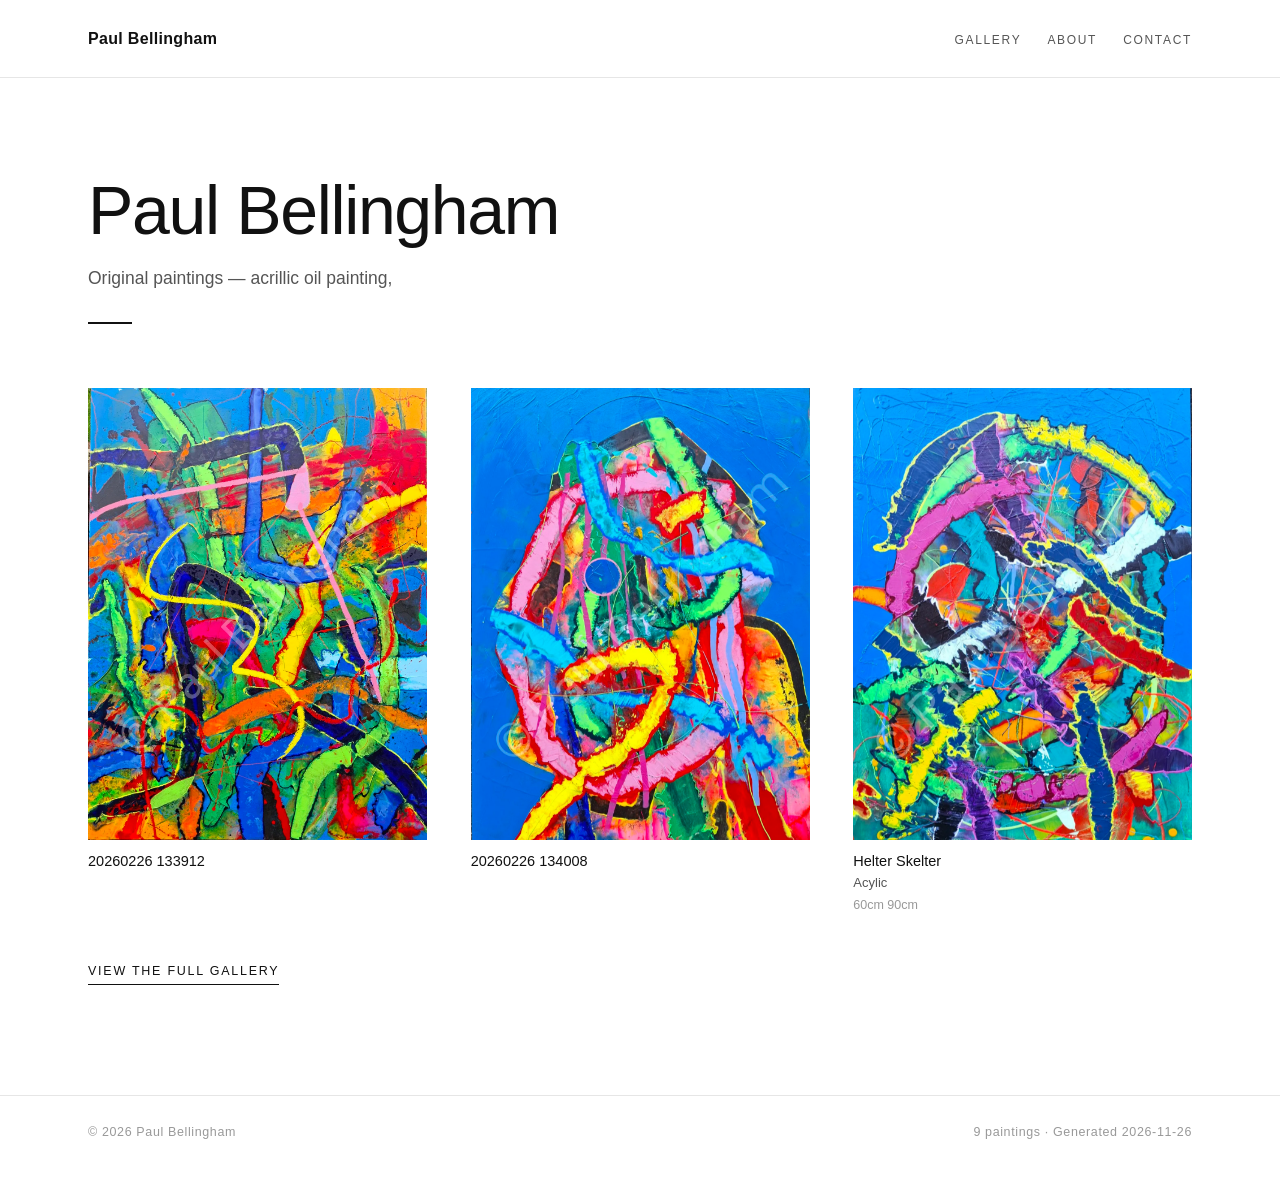
<file: index.html>
<!DOCTYPE html>
<html lang="en">
<head>
<meta charset="UTF-8">
<meta name="viewport" content="width=device-width, initial-scale=1.0">
<title>Home — Paul Bellingham</title>
<style>
/* Site stylesheet — white, photography-style, black type. */

:root {
  --bg: #ffffff;
  --ink: #111111;
  --ink-soft: #555555;
  --ink-faint: #999999;
  --line: #e6e6e6;
  --line-soft: #f0f0f0;
  --max: 1160px;
}

* { margin: 0; padding: 0; box-sizing: border-box; }

html { scroll-behavior: smooth; }

body {
  background: var(--bg);
  color: var(--ink);
  font-family: -apple-system, BlinkMacSystemFont, "Segoe UI", Roboto, "Helvetica Neue", Arial, sans-serif;
  line-height: 1.6;
  font-size: 15.5px;
  -webkit-font-smoothing: antialiased;
}

.wrap { max-width: var(--max); margin: 0 auto; padding: 0 28px; }

/* ---------- header / nav ---------- */

.site-header {
  border-bottom: 1px solid var(--line);
}
.site-header .wrap {
  display: flex;
  align-items: baseline;
  justify-content: space-between;
  gap: 18px;
  padding-top: 26px;
  padding-bottom: 22px;
  flex-wrap: wrap;
}
.site-name {
  font-size: 16px;
  font-weight: 600;
  letter-spacing: 0.02em;
  text-decoration: none;
  color: var(--ink);
}
.nav {
  display: flex;
  gap: 26px;
  flex-wrap: wrap;
}
.nav a {
  font-size: 12px;
  letter-spacing: 0.14em;
  text-transform: uppercase;
  text-decoration: none;
  color: var(--ink-soft);
  padding: 4px 0;
  border-bottom: 1px solid transparent;
  transition: color 0.2s ease, border-color 0.2s ease;
}
.nav a:hover { color: var(--ink); border-color: var(--ink); }
.nav a.active { color: var(--ink); border-color: var(--ink); }

/* ---------- hero ---------- */

.hero { padding: 96px 0 64px; }
.hero h1 {
  font-size: clamp(38px, 6.5vw, 68px);
  font-weight: 300;
  letter-spacing: -0.02em;
  line-height: 1.08;
}
.hero .tagline {
  margin-top: 16px;
  color: var(--ink-soft);
  font-size: clamp(15px, 2.2vw, 17.5px);
  font-weight: 400;
}
.hero .rule { width: 44px; height: 2px; background: var(--ink); margin-top: 30px; }

/* ---------- section headings ---------- */

.section-head {
  margin: 58px 0 30px;
  display: flex;
  align-items: baseline;
  gap: 16px;
  border-bottom: 1px solid var(--ink);
  padding-bottom: 12px;
}
.section-head .num {
  font-size: 12px;
  letter-spacing: 0.14em;
  color: var(--ink-faint);
}
.section-head h2 {
  font-size: 19px;
  font-weight: 500;
  letter-spacing: 0.04em;
  text-transform: uppercase;
}
.section-note {
  color: var(--ink-faint);
  font-size: 14px;
  padding: 10px 0 30px;
}

/* ---------- gallery section tabs ---------- */

.section-tabs {
  display: flex;
  gap: 8px;
  flex-wrap: wrap;
  margin: 48px 0 6px;
}
.section-btn {
  font-family: inherit;
  font-size: 11.5px;
  letter-spacing: 0.12em;
  text-transform: uppercase;
  padding: 9px 18px;
  border: 1px solid var(--line);
  border-radius: 999px;
  background: #fff;
  color: var(--ink-soft);
  cursor: pointer;
  transition: color 0.2s ease, border-color 0.2s ease, background 0.2s ease;
}
.section-btn:hover { border-color: var(--ink); color: var(--ink); }
.section-btn.active { background: var(--ink); color: #fff; border-color: var(--ink); }
.gallery-section.hidden { display: none; }
.section-tabs + .gallery-section .section-head { margin-top: 28px; }

/* ---------- painting grids ---------- */

main { padding-bottom: 20px; }

.grid {
  display: grid;
  grid-template-columns: repeat(auto-fill, minmax(260px, 1fr));
  gap: 56px 34px;
}
.grid-home {
  grid-template-columns: repeat(auto-fill, minmax(300px, 1fr));
  gap: 64px 44px;
}
/* Special load effect (max 3, chosen in the app's "zoom effect" tickbox):
   the picked home paintings zoom in briefly when the home page loads,
   staggered by --zd. Runs once, then the page is perfectly still. */
.grid-home .painting.zoom-fx img {
  animation: homeZoomIn 1.2s cubic-bezier(0.2, 0.7, 0.25, 1) both;
  animation-delay: calc(var(--zd, 0) * 0.22s);
}
@keyframes homeZoomIn {
  from { transform: scale(1.18); }
  to   { transform: scale(1); }
}
@media (prefers-reduced-motion: reduce) {
  .grid-home .painting.zoom-fx img { animation: none; }
}

/* Home page: every card image sits in an identical 3:4 frame, so all
   images are exactly the same height regardless of photo orientation. */
.grid-home .painting img {
  aspect-ratio: 3 / 4;
  height: auto;
  object-fit: cover;
}
.painting { cursor: pointer; outline: none; }
.painting img {
  display: block;
  width: 100%;
  height: auto;
  transition: opacity 0.35s ease;
}
.painting:hover img, .painting:focus-visible img { opacity: 0.82; }
/* Gallery: portrait paintings share one identical frame height. */
.grid:not(.grid-home) .painting.portrait img {
  aspect-ratio: 3 / 4;
  object-fit: cover;
}
.painting figcaption { margin-top: 12px; }
.p-title {
  font-size: 14.5px;
  font-weight: 500;
  color: var(--ink);
  line-height: 1.4;
}
.p-medium {
  font-size: 13px;
  color: var(--ink-soft);
  margin-top: 2px;
}
.p-dims {
  font-size: 12.5px;
  color: var(--ink-faint);
  margin-top: 1px;
}

.empty {
  text-align: center;
  color: var(--ink-faint);
  padding: 80px 0 50px;
  font-size: 15.5px;
}

.more-link {
  display: inline-block;
  margin-top: 46px;
  font-size: 12.5px;
  letter-spacing: 0.14em;
  text-transform: uppercase;
  color: var(--ink);
  text-decoration: none;
  border-bottom: 1px solid var(--ink);
  padding-bottom: 3px;
}
.more-link:hover { color: var(--ink-soft); border-color: var(--ink-soft); }

/* ---------- bio ---------- */

.bio {
  max-width: 660px;
  padding: 72px 0 30px;
}
.bio h1 {
  font-size: clamp(28px, 4vw, 40px);
  font-weight: 300;
  letter-spacing: -0.01em;
}
.bio p {
  margin-top: 22px;
  color: #222;
  font-size: 16px;
  line-height: 1.75;
}

/* ---------- contact ---------- */

.contact {
  max-width: 560px;
  padding: 72px 0 30px;
}
.contact h1 {
  font-size: clamp(28px, 4vw, 40px);
  font-weight: 300;
  letter-spacing: -0.01em;
}
.contact .lead {
  margin-top: 14px;
  color: var(--ink-soft);
  font-size: 15.5px;
}
.contact form { margin-top: 34px; }
.field { margin-bottom: 26px; }
.field label {
  display: block;
  font-size: 11.5px;
  letter-spacing: 0.14em;
  text-transform: uppercase;
  color: var(--ink-soft);
  margin-bottom: 8px;
}
.field input,
.field textarea {
  width: 100%;
  border: none;
  border-bottom: 1px solid #cfcfcf;
  background: transparent;
  font: inherit;
  color: var(--ink);
  padding: 8px 2px;
  transition: border-color 0.2s ease;
  resize: vertical;
}
.field input:focus,
.field textarea:focus {
  outline: none;
  border-color: var(--ink);
}
.btn-dark {
  display: inline-block;
  background: var(--ink);
  color: #fff;
  border: 1px solid var(--ink);
  font-size: 12.5px;
  letter-spacing: 0.14em;
  text-transform: uppercase;
  padding: 14px 34px;
  cursor: pointer;
  transition: opacity 0.2s ease;
}
.btn-dark:hover { opacity: 0.8; }
.form-note { margin-top: 16px; font-size: 13px; color: var(--ink-faint); min-height: 1.4em; }
.direct {
  margin-top: 44px;
  padding-top: 26px;
  border-top: 1px solid var(--line);
  font-size: 14.5px;
  color: var(--ink-soft);
}
.direct a { color: var(--ink); }
/* WhatsApp button: a static wa.me link — works on GitHub Pages (no server) */
.direct a.btn-wa {
  display: inline-block;
  background: #128C7E;
  color: #fff;
  border: 1px solid #128C7E;
  font-size: 12.5px;
  letter-spacing: 0.14em;
  text-transform: uppercase;
  padding: 14px 34px;
  text-decoration: none;
  transition: opacity 0.2s ease;
}
.direct a.btn-wa:hover { opacity: 0.8; }

/* ---------- footer ---------- */

.site-footer {
  border-top: 1px solid var(--line);
  margin-top: 90px;
  padding: 26px 0 40px;
}
.site-footer .wrap {
  display: flex;
  justify-content: space-between;
  gap: 12px;
  flex-wrap: wrap;
  font-size: 12.5px;
  letter-spacing: 0.05em;
  color: var(--ink-faint);
}

/* ---------- lightbox ---------- */

#lightbox {
  position: fixed;
  inset: 0;
  z-index: 50;
  display: none;
  align-items: center;
  justify-content: center;
  background: rgba(255, 255, 255, 0.97);
  padding: 64px 84px 96px;
}
#lightbox.open { display: flex; }
#lb-img {
  max-width: 100%;
  max-height: 100%;
  box-shadow: 0 24px 70px rgba(0, 0, 0, 0.22);
}
.lb-caption {
  position: fixed;
  left: 0;
  right: 0;
  bottom: 26px;
  text-align: center;
  pointer-events: none;
}
.lb-caption .p-title { font-size: 15px; }
.lb-caption .p-medium { font-size: 13.5px; }
.lb-caption .p-dims { font-size: 12.5px; }
.lb-btn {
  position: fixed;
  z-index: 3; /* stays tappable above the zoomed/touring image */
  width: 44px;
  height: 44px;
  border-radius: 50%;
  border: 1px solid #d4d4d4;
  background: rgba(255, 255, 255, 0.9);
  color: var(--ink);
  font-size: 21px;
  line-height: 1;
  cursor: pointer;
  display: flex;
  align-items: center;
  justify-content: center;
  padding: 0 0 3px;
  transition: border-color 0.2s ease, color 0.2s ease, background 0.2s ease;
}
.lb-btn:hover, .lb-btn:focus-visible { border-color: var(--ink); background: #fff; }
#lb-close { top: 22px; right: 22px; }
#lb-zoom {
  top: 20px;
  left: 50%;
  right: auto;
  transform: translateX(-50%);
  width: auto;
  min-width: 44px;
  height: 40px;
  border-radius: 999px;
  padding: 0 16px;
  gap: 8px;
  font-size: 19px;
}
#lb-zoom .zb-label {
  font-size: 11.5px;
  font-weight: 500;
  letter-spacing: 0.08em;
  text-transform: uppercase;
}
#lb-prev { left: 22px; top: 50%; transform: translateY(-50%); padding: 0 0 3px 2px; }
#lb-next { right: 22px; top: 50%; transform: translateY(-50%); padding: 0 0 3px 2px; }

/* detail tour: the image gently zooms and drifts inside the frame.
   While touring, the prev/next arrows are hidden — browse only after
   zooming back out (the zoom pill and the X stay available). */
#lightbox.touring { overflow: hidden; }
#lightbox.touring #lb-prev, #lightbox.touring #lb-next { display: none; }

/* ---------- responsive ---------- */

@media (max-width: 640px) {
  .hero { padding: 60px 0 44px; }
  .grid, .grid-home { gap: 40px 24px; }
  .section-head { margin: 44px 0 24px; }
  #lightbox { padding: 48px 8px 92px; }
  .lb-btn { width: 38px; height: 38px; font-size: 18px; }
  #lb-close { top: 12px; right: 12px; }
  #lb-zoom { top: 12px; height: 38px; padding: 0 13px; }
  #lb-prev { left: 8px; }
  #lb-next { right: 8px; }
  .site-footer .wrap { justify-content: center; text-align: center; }
}

</style>
  <script>
/* Shared site behaviour: lightbox + contact form. No external dependencies. */
(function () {
  'use strict';

  function init() {

  /* ---------------- lightbox ---------------- */

  var items = Array.prototype.slice.call(document.querySelectorAll('.painting'));

  if (items.length) {
    var lb = document.getElementById('lightbox');
    var img = document.getElementById('lb-img');
    var cap = document.getElementById('lb-caption');
    var idx = 0;

    function captionOf(item) {
      var title = item.querySelector('.p-title');
      var medium = item.querySelector('.p-medium');
      var dims = item.querySelector('.p-dims');
      return (
        '<div class="p-title">' + (title ? title.textContent : '') + '</div>' +
        (medium && medium.textContent ? '<div class="p-medium">' + medium.textContent + '</div>' : '') +
        (dims && dims.textContent ? '<div class="p-dims">' + dims.textContent + '</div>' : '')
      );
    }

    function show(i) {
      idx = (i + items.length) % items.length;
      var item = items[idx];
      var pic = item.querySelector('img');
      img.src = pic.src;
      img.alt = pic.alt;
      cap.innerHTML = captionOf(item);
    }

    function open(i) {
      show(i);
      lb.classList.add('open');
      document.body.style.overflow = 'hidden';
    }

    function close() {
      setTour(false);
      lb.classList.remove('open');
      document.body.style.overflow = '';
    }

    /* ---- detail tour: zoom in a little, then drift gently between
       different parts of the painting with soft eased transitions ---- */

    var zoomBtn = document.getElementById('lb-zoom');
    var touring = false;
    var tourTimer = null;
    var tourGeom = { s: 2.2, maxX: 15, maxY: 15 };
    var tourSeq = null;
    var tourSeqI = 0;

    // Tour geometry: how deep to zoom and how far the photo may pan.
    // Pan ranges are clamped exactly to the overflow, so +/- ranges put
    // the view flush against the photo's edges — i.e. its four corners.
    // Portrait photos zoom deep enough that when the zoomed width exceeds
    // the screen they pan side to side as well.
    function computeTourGeom() {
      // content box of the lightbox (viewport minus its padding) — that is
      // the actual "screen" the photo is shown in
      var cs = window.getComputedStyle(lb);
      var cw = lb.clientWidth - (parseFloat(cs.paddingLeft) || 0) - (parseFloat(cs.paddingRight) || 0);
      var ch = lb.clientHeight - (parseFloat(cs.paddingTop) || 0) - (parseFloat(cs.paddingBottom) || 0);
      var fitW = img.offsetWidth || cw;  // layout size (ignores transform)
      var fitH = img.offsetHeight || ch;
      var portrait = (img.naturalHeight || fitH) > (img.naturalWidth || fitW);
      var s, maxX, maxY;
      function range(fit, c) {
        return Math.max(0, (s * fit - c) / (2 * s * fit) * 100);
      }
      if (portrait) {
        // deeper than before: at least 2x, scaled to the screen, capped at 3x
        s = Math.min(Math.max(2.0, (ch / fitH) * 1.7), 3.0);
        maxX = range(fitW, cw); // 0 automatically when no horizontal overflow
        maxY = range(fitH, ch);
      } else {
        s = 2.2;
        maxX = range(fitW, cw);
        maxY = range(fitH, ch);
      }
      tourGeom = { s: s, maxX: maxX, maxY: maxY };
    }

    // The tour walks the photo's four corners (all corners when both axes
    // overflow; top/bottom when only vertical). Each round the corner order
    // is shuffled with a touch of jitter so it never feels mechanical.
    function tourCorners(g) {
      var pts = [[-g.maxX, -g.maxY], [g.maxX, -g.maxY], [g.maxX, g.maxY], [-g.maxX, g.maxY]];
      var seen = {};
      pts = pts.filter(function (p) {
        var k = p[0].toFixed(2) + '|' + p[1].toFixed(2);
        if (seen[k]) return false;
        seen[k] = 1;
        return true;
      });
      for (var i = pts.length - 1; i > 0; i--) {
        var j = Math.floor(Math.random() * (i + 1));
        var t = pts[i]; pts[i] = pts[j]; pts[j] = t;
      }
      return pts;
    }

    function tourStep() {
      computeTourGeom(); // picks up new orientation after prev/next
      var g = tourGeom;
      if (!tourSeq || tourSeqI >= tourSeq.length) { tourSeq = tourCorners(g); tourSeqI = 0; }
      var p = tourSeq[tourSeqI++];
      // slight jitter away from dead-centre on each move (never past the edge)
      var x = p[0] === 0 ? 0 : p[0] * (0.93 + Math.random() * 0.07);
      var y = p[1] === 0 ? 0 : p[1] * (0.93 + Math.random() * 0.07);
      img.style.opacity = '0.82'; // gentle fade as each move begins
      img.style.transform = 'scale(' + g.s + ') translate(' + x + '%, ' + y + '%)';
      setTimeout(function () { if (touring) img.style.opacity = '1'; }, 1200);
    }

    function setTour(on) {
      touring = on;
      lb.classList.toggle('touring', on);
      if (tourTimer) { clearInterval(tourTimer); tourTimer = null; }
      if (zoomBtn) {
        zoomBtn.innerHTML = on
          ? '&#8854;<span class="zb-label">Stop</span>'
          : '&#10530;<span class="zb-label">Zoom</span>';
        zoomBtn.setAttribute('aria-label', on ? 'Stop the detail tour' : 'Tour the painting in detail');
        zoomBtn.title = on ? 'Stop the detail tour' : 'Tour the painting in detail';
      }
      if (on) {
        tourSeq = null; tourSeqI = 0;
        computeTourGeom();
        img.style.transition = 'transform 3.6s cubic-bezier(0.45, 0.05, 0.35, 1), opacity 1.5s ease';
        img.style.transformOrigin = '50% 50%';
        img.style.transform = 'scale(' + tourGeom.s + ')';
        tourTimer = setInterval(tourStep, 5000);
      } else {
        img.style.transition = 'transform 0.9s ease, opacity 0.9s ease';
        img.style.transform = '';
        img.style.opacity = '1';
      }
    }

    if (zoomBtn) {
      // the static page carries the bare icon — add the small text label
      if (!zoomBtn.querySelector('.zb-label')) {
        zoomBtn.innerHTML = '&#10530;<span class="zb-label">Zoom</span>';
      }
      zoomBtn.addEventListener('click', function (e) {
        e.stopPropagation();
        setTour(!touring);
      });
    }

    items.forEach(function (item, i) {
      item.addEventListener('click', function () { open(i); });
      item.addEventListener('keydown', function (e) {
        if (e.key === 'Enter' || e.key === ' ') { e.preventDefault(); open(i); }
      });
    });

    document.getElementById('lb-close').addEventListener('click', function (e) { e.stopPropagation(); close(); });
    document.getElementById('lb-prev').addEventListener('click', function (e) { e.stopPropagation(); if (touring) return; show(idx - 1); });
    document.getElementById('lb-next').addEventListener('click', function (e) { e.stopPropagation(); if (touring) return; show(idx + 1); });
    lb.addEventListener('click', function (e) { if (e.target === lb && !touring) close(); });
    document.addEventListener('keydown', function (e) {
      if (!lb.classList.contains('open')) return;
      if (e.key === 'Escape') { if (touring) setTour(false); else close(); }
      else if (e.key === 'ArrowLeft' && !touring) show(idx - 1);
      else if (e.key === 'ArrowRight' && !touring) show(idx + 1);
    });
  }

  /* ---------------- gallery section tabs ---------------- */

  var tabs = Array.prototype.slice.call(document.querySelectorAll('.section-btn'));

  if (tabs.length) {
    var groups = Array.prototype.slice.call(document.querySelectorAll('.gallery-section'));
    tabs.forEach(function (btn) {
      btn.addEventListener('click', function () {
        tabs.forEach(function (b) { b.classList.remove('active'); });
        btn.classList.add('active');
        var target = btn.getAttribute('data-target');
        groups.forEach(function (g) {
          g.classList.toggle('hidden', target !== 'all' && g.getAttribute('data-section') !== target);
        });
        window.scrollTo({ top: 0, behavior: 'smooth' });
      });
    });
  }

  /* ---------------- contact form ---------------- */

  var form = document.getElementById('contact-form');

  if (form) {
    var note = document.getElementById('form-note');
    var cfg = window.__CONTACT || {};

    form.addEventListener('submit', function (e) {
      e.preventDefault();
      var name = document.getElementById('cf-name').value.trim();
      var email = document.getElementById('cf-email').value.trim();
      var message = document.getElementById('cf-message').value.trim();

      if (!name || !email || !message) {
        note.textContent = 'Please fill in all three fields.';
        return;
      }
      if (!/^[^@\s]+@[^@\s]+\.[^@\s]+$/.test(email)) {
        note.textContent = 'That email address doesn\u2019t look quite right.';
        return;
      }

      if (cfg.formUrl) {
        note.textContent = 'Sending\u2026';
        var body = new FormData();
        body.append('name', name);
        body.append('email', email);
        body.append('message', message);
        body.append('_subject', 'Website message from ' + name);
        fetch(cfg.formUrl, { method: 'POST', body: body, headers: { Accept: 'application/json' } })
          .then(function (r) {
            if (r.ok) {
              form.style.display = 'none';
              note.textContent = 'Thank you \u2014 your message has been sent. I\u2019ll be in touch soon.';
            } else {
              note.textContent = 'Sorry, the message could not be sent. Please email me directly below.';
            }
          })
          .catch(function () {
            note.textContent = 'Sorry, the message could not be sent. Please email me directly below.';
          });
      } else {
        var subject = encodeURIComponent('Website message from ' + name);
        var text = encodeURIComponent('From: ' + name + ' <' + email + '>\n\n' + message);
        window.location.href = 'mailto:' + cfg.email + '?subject=' + subject + '&body=' + text;
        note.textContent = 'This opens your email app with the message pre-filled \u2014 just hit send.';
      }
    });
  }

    /* Gallery cards: give portrait photos an identical 3:4 frame so every
       portrait painting reads the same height regardless of its own ratio
       (landscape photos keep their natural proportions). */
    document.querySelectorAll('.grid:not(.grid-home) figure.painting').forEach(function (fig) {
      var img = fig.querySelector('img');
      if (!img) return;
      var mark = function () {
        if (img.naturalWidth && img.naturalHeight && img.naturalHeight > img.naturalWidth * 1.02) {
          fig.classList.add('portrait');
        }
      };
      if (img.complete) mark(); else img.addEventListener('load', mark);
    });

  } /* end init */

  /* the script lives in <head> — wait for the page to exist */
  if (document.readyState === 'loading') {
    document.addEventListener('DOMContentLoaded', init);
  } else {
    init();
  }
})();

  </script>
</head>
<body>
  <header class="site-header">
    <div class="wrap">
      <a class="site-name" href="index.html">Paul Bellingham</a>
      <nav class="nav">
        <a href="gallery.html">Gallery</a>
        <a href="bio.html">About</a>
        <a href="contact.html">Contact</a>
      </nav>
    </div>
  </header>
  <main>
    <div class="wrap">
      <section class="hero">
        <h1>Paul Bellingham</h1>
        <p class="tagline">Original paintings — acrillic oil painting,</p>
        <div class="rule"></div>
      </section>
    <div class="grid grid-home">
      <figure class="painting zoom-fx" style="--zd:0" role="button" tabindex="0" aria-label="Open 20260226 133912">
        <img src="paintings-web/01-20260226-133912.webp" alt="20260226 133912" loading="lazy">
        <figcaption>
          <div class="p-title">20260226 133912</div>
        </figcaption>
      </figure>
      <figure class="painting zoom-fx" style="--zd:1" role="button" tabindex="0" aria-label="Open 20260226 134008">
        <img src="paintings-web/02-20260226-134008.webp" alt="20260226 134008" loading="lazy">
        <figcaption>
          <div class="p-title">20260226 134008</div>
        </figcaption>
      </figure>
      <figure class="painting zoom-fx" style="--zd:2" role="button" tabindex="0" aria-label="Open Helter Skelter">
        <img src="paintings-web/03-helter-skelter.webp" alt="Helter Skelter" loading="lazy">
        <figcaption>
          <div class="p-title">Helter Skelter</div>
<div class="p-medium">Acylic</div>
<div class="p-dims">60cm 90cm</div>
        </figcaption>
      </figure>
    </div>
    <a class="more-link" href="gallery.html">View the full gallery</a>
    </div>
  </main>

  <footer class="site-footer">
    <div class="wrap">
      <span>&copy; 2026 Paul Bellingham</span>
      <span>9 paintings &middot; Generated 2026-11-26</span>
    </div>
  </footer>
  <div id="lightbox" role="dialog" aria-modal="true" aria-label="Painting viewer">
    <button class="lb-btn" id="lb-close" type="button" aria-label="Close viewer">&times;</button>
    <button class="lb-btn" id="lb-zoom" type="button" aria-label="Tour the painting in detail" title="Tour the painting in detail">&#10530;</button>
    <button class="lb-btn" id="lb-prev" type="button" aria-label="Previous painting">&#8249;</button>
    <img id="lb-img" alt="">
    <button class="lb-btn" id="lb-next" type="button" aria-label="Next painting">&#8250;</button>
    <div class="lb-caption" id="lb-caption"></div>
  </div>
</body>
</html>
</file>
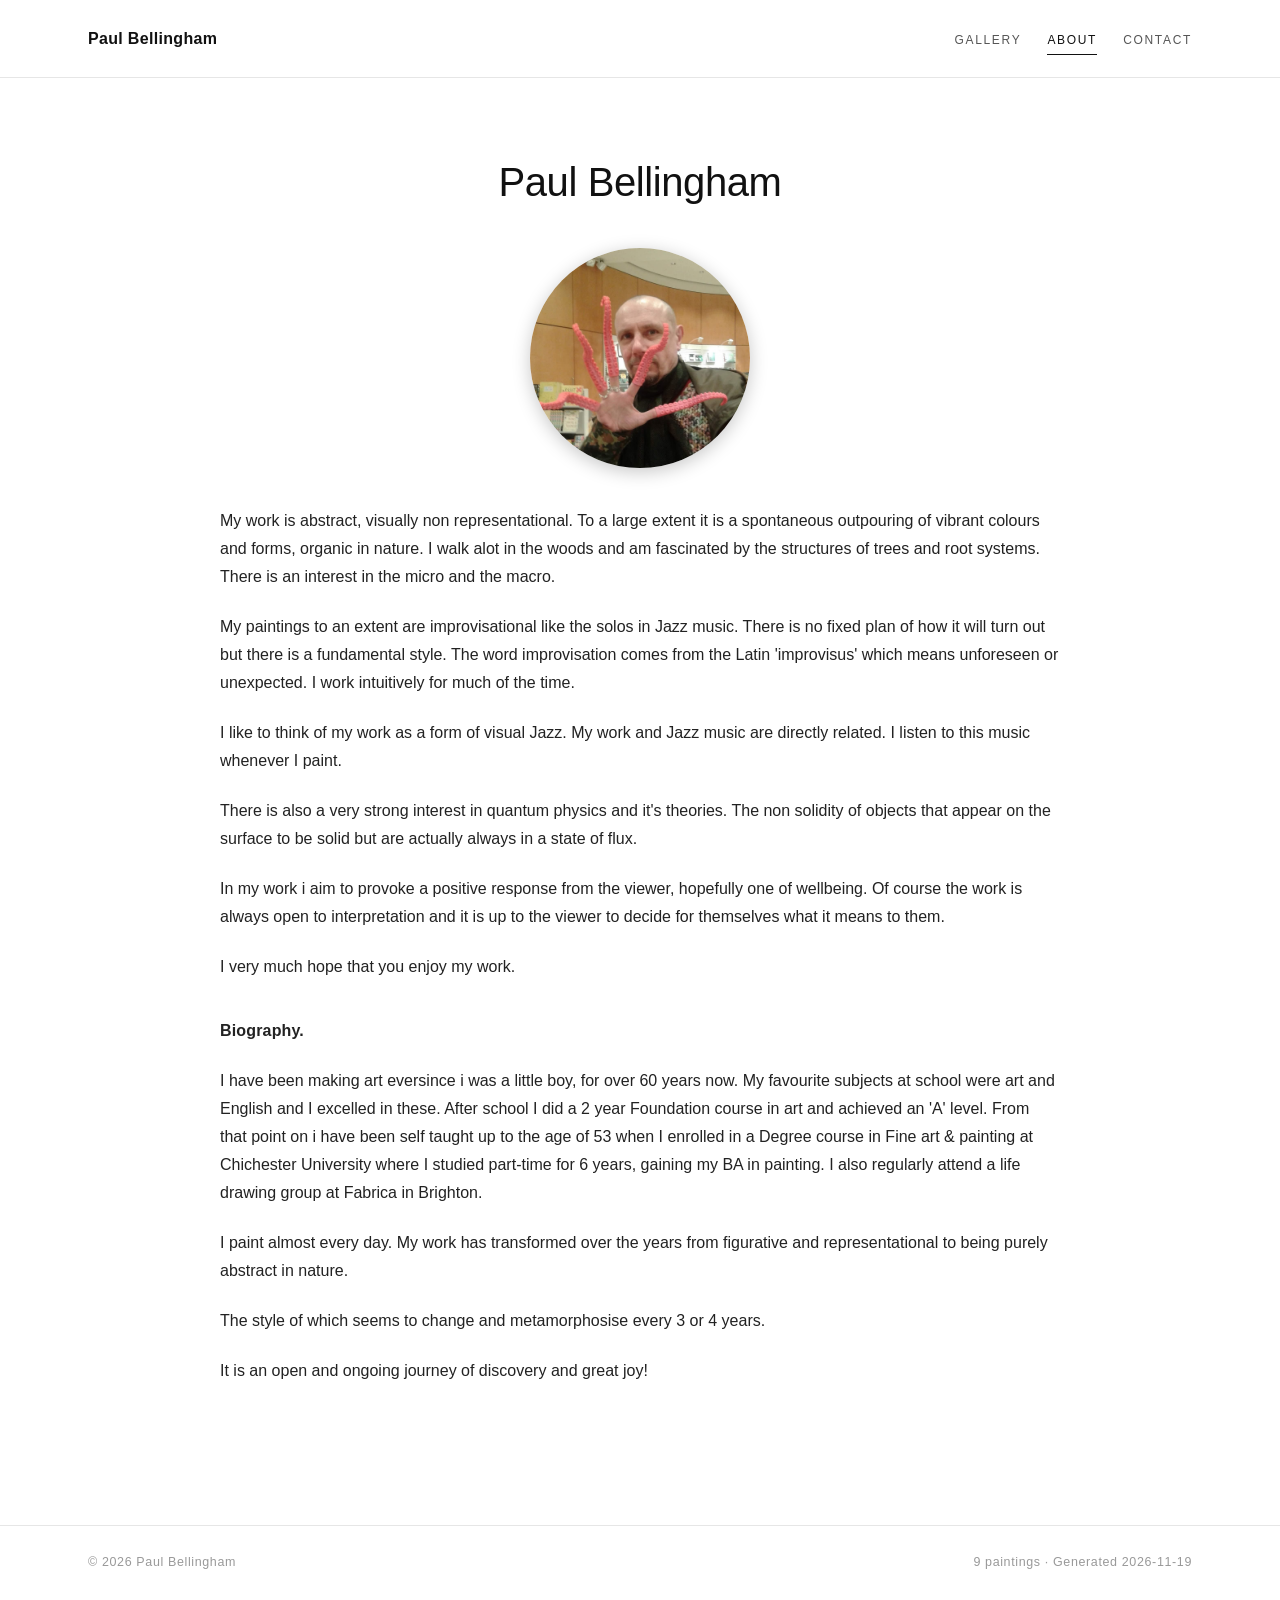
<file: bio.html>
<!DOCTYPE html>
<html lang="en">
<head>
<meta charset="UTF-8">
<meta name="viewport" content="width=device-width, initial-scale=1.0">
<title>About — Paul Bellingham</title>
<style>/* Site stylesheet — white, photography-style, black type. */

:root {
  --bg: #ffffff;
  --ink: #111111;
  --ink-soft: #555555;
  --ink-faint: #999999;
  --line: #e6e6e6;
  --line-soft: #f0f0f0;
  --max: 1160px;
}

* { margin: 0; padding: 0; box-sizing: border-box; }

html { scroll-behavior: smooth; }

body {
  background: var(--bg);
  color: var(--ink);
  font-family: -apple-system, BlinkMacSystemFont, "Segoe UI", Roboto, "Helvetica Neue", Arial, sans-serif;
  line-height: 1.6;
  font-size: 15.5px;
  -webkit-font-smoothing: antialiased;
}

.wrap { max-width: var(--max); margin: 0 auto; padding: 0 28px; }

/* ---------- header / nav ---------- */

.site-header {
  border-bottom: 1px solid var(--line);
}
.site-header .wrap {
  display: flex;
  align-items: baseline;
  justify-content: space-between;
  gap: 18px;
  padding-top: 26px;
  padding-bottom: 22px;
  flex-wrap: wrap;
}
.site-name {
  font-size: 16px;
  font-weight: 600;
  letter-spacing: 0.02em;
  text-decoration: none;
  color: var(--ink);
}
.nav {
  display: flex;
  gap: 26px;
  flex-wrap: wrap;
}
.nav a {
  font-size: 12px;
  letter-spacing: 0.14em;
  text-transform: uppercase;
  text-decoration: none;
  color: var(--ink-soft);
  padding: 4px 0;
  border-bottom: 1px solid transparent;
  transition: color 0.2s ease, border-color 0.2s ease;
}
.nav a:hover { color: var(--ink); border-color: var(--ink); }
.nav a.active { color: var(--ink); border-color: var(--ink); }

/* ---------- hero ---------- */

.hero { padding: 96px 0 64px; }
.hero h1 {
  font-size: clamp(38px, 6.5vw, 68px);
  font-weight: 300;
  letter-spacing: -0.02em;
  line-height: 1.08;
}
.hero .tagline {
  margin-top: 16px;
  color: var(--ink-soft);
  font-size: clamp(15px, 2.2vw, 17.5px);
  font-weight: 400;
}
.hero .rule { width: 44px; height: 2px; background: var(--ink); margin-top: 30px; }

/* ---------- section headings ---------- */

.section-head {
  margin: 58px 0 30px;
  display: flex;
  align-items: baseline;
  gap: 16px;
  border-bottom: 1px solid var(--ink);
  padding-bottom: 12px;
}
.section-head .num {
  font-size: 12px;
  letter-spacing: 0.14em;
  color: var(--ink-faint);
}
.section-head h2 {
  font-size: 19px;
  font-weight: 500;
  letter-spacing: 0.04em;
  text-transform: uppercase;
}
.section-note {
  color: var(--ink-faint);
  font-size: 14px;
  padding: 10px 0 30px;
}

/* ---------- gallery section tabs ---------- */

.section-tabs {
  display: flex;
  gap: 8px;
  flex-wrap: wrap;
  margin: 48px 0 6px;
}
.section-btn {
  font-family: inherit;
  font-size: 11.5px;
  letter-spacing: 0.12em;
  text-transform: uppercase;
  padding: 9px 18px;
  border: 1px solid var(--line);
  border-radius: 999px;
  background: #fff;
  color: var(--ink-soft);
  cursor: pointer;
  transition: color 0.2s ease, border-color 0.2s ease, background 0.2s ease;
}
.section-btn:hover { border-color: var(--ink); color: var(--ink); }
.section-btn.active { background: var(--ink); color: #fff; border-color: var(--ink); }
.gallery-section.hidden { display: none; }
.section-tabs + .gallery-section .section-head { margin-top: 28px; }

/* ---------- painting grids ---------- */

main { padding-bottom: 20px; }

.grid {
  display: grid;
  grid-template-columns: repeat(auto-fill, minmax(260px, 1fr));
  gap: 56px 34px;
}
.grid-home {
  grid-template-columns: repeat(auto-fill, minmax(300px, 1fr));
  gap: 64px 44px;
}
/* Special load effect (max 3, chosen in the app's "zoom effect" tickbox):
   the picked home paintings zoom in briefly when the home page loads,
   staggered by --zd. Runs once, then the page is perfectly still. */
.grid-home .painting.zoom-fx img {
  animation: homeZoomIn 1.2s cubic-bezier(0.2, 0.7, 0.25, 1) both;
  animation-delay: calc(var(--zd, 0) * 0.22s);
}
@keyframes homeZoomIn {
  from { transform: scale(1.18); }
  to   { transform: scale(1); }
}
@media (prefers-reduced-motion: reduce) {
  .grid-home .painting.zoom-fx img { animation: none; }
}

/* Home page: every card image sits in an identical 3:4 frame, so all
   images are exactly the same height regardless of photo orientation. */
.grid-home .painting img {
  aspect-ratio: 3 / 4;
  height: auto;
  object-fit: cover;
}
.painting { cursor: pointer; outline: none; }
.painting img {
  display: block;
  width: 100%;
  height: auto;
  transition: opacity 0.35s ease;
}
.painting:hover img, .painting:focus-visible img { opacity: 0.82; }
/* Gallery: portrait paintings share one identical frame height. */
.grid:not(.grid-home) .painting.portrait img {
  aspect-ratio: 3 / 4;
  object-fit: cover;
}
.painting figcaption { margin-top: 12px; }
.p-title {
  font-size: 14.5px;
  font-weight: 500;
  color: var(--ink);
  line-height: 1.4;
}
.p-medium {
  font-size: 13px;
  color: var(--ink-soft);
  margin-top: 2px;
}
.p-dims {
  font-size: 12.5px;
  color: var(--ink-faint);
  margin-top: 1px;
}

.empty {
  text-align: center;
  color: var(--ink-faint);
  padding: 80px 0 50px;
  font-size: 15.5px;
}

.more-link {
  display: inline-block;
  margin-top: 46px;
  font-size: 12.5px;
  letter-spacing: 0.14em;
  text-transform: uppercase;
  color: var(--ink);
  text-decoration: none;
  border-bottom: 1px solid var(--ink);
  padding-bottom: 3px;
}
.more-link:hover { color: var(--ink-soft); border-color: var(--ink-soft); }

/* ---------- bio ---------- */

.bio {
  max-width: 660px;
  padding: 72px 0 30px;
}
.bio h1 {
  font-size: clamp(28px, 4vw, 40px);
  font-weight: 300;
  letter-spacing: -0.01em;
}
.bio p {
  margin-top: 22px;
  color: #222;
  font-size: 16px;
  line-height: 1.75;
}

/* ---------- contact ---------- */

.contact {
  max-width: 560px;
  padding: 72px 0 30px;
}
.contact h1 {
  font-size: clamp(28px, 4vw, 40px);
  font-weight: 300;
  letter-spacing: -0.01em;
}
.contact .lead {
  margin-top: 14px;
  color: var(--ink-soft);
  font-size: 15.5px;
}
.contact form { margin-top: 34px; }
.field { margin-bottom: 26px; }
.field label {
  display: block;
  font-size: 11.5px;
  letter-spacing: 0.14em;
  text-transform: uppercase;
  color: var(--ink-soft);
  margin-bottom: 8px;
}
.field input,
.field textarea {
  width: 100%;
  border: none;
  border-bottom: 1px solid #cfcfcf;
  background: transparent;
  font: inherit;
  color: var(--ink);
  padding: 8px 2px;
  transition: border-color 0.2s ease;
  resize: vertical;
}
.field input:focus,
.field textarea:focus {
  outline: none;
  border-color: var(--ink);
}
.btn-dark {
  display: inline-block;
  background: var(--ink);
  color: #fff;
  border: 1px solid var(--ink);
  font-size: 12.5px;
  letter-spacing: 0.14em;
  text-transform: uppercase;
  padding: 14px 34px;
  cursor: pointer;
  transition: opacity 0.2s ease;
}
.btn-dark:hover { opacity: 0.8; }
.form-note { margin-top: 16px; font-size: 13px; color: var(--ink-faint); min-height: 1.4em; }
.direct {
  margin-top: 44px;
  padding-top: 26px;
  border-top: 1px solid var(--line);
  font-size: 14.5px;
  color: var(--ink-soft);
}
.direct a { color: var(--ink); }
/* WhatsApp button: a static wa.me link — works on GitHub Pages (no server) */
.direct a.btn-wa {
  display: inline-block;
  background: #128C7E;
  color: #fff;
  border: 1px solid #128C7E;
  font-size: 12.5px;
  letter-spacing: 0.14em;
  text-transform: uppercase;
  padding: 14px 34px;
  text-decoration: none;
  transition: opacity 0.2s ease;
}
.direct a.btn-wa:hover { opacity: 0.8; }

/* ---------- footer ---------- */

.site-footer {
  border-top: 1px solid var(--line);
  margin-top: 90px;
  padding: 26px 0 40px;
}
.site-footer .wrap {
  display: flex;
  justify-content: space-between;
  gap: 12px;
  flex-wrap: wrap;
  font-size: 12.5px;
  letter-spacing: 0.05em;
  color: var(--ink-faint);
}

/* ---------- lightbox ---------- */

#lightbox {
  position: fixed;
  inset: 0;
  z-index: 50;
  display: none;
  align-items: center;
  justify-content: center;
  background: rgba(255, 255, 255, 0.97);
  padding: 64px 84px 96px;
}
#lightbox.open { display: flex; }
#lb-img {
  max-width: 100%;
  max-height: 100%;
  box-shadow: 0 24px 70px rgba(0, 0, 0, 0.22);
}
.lb-caption {
  position: fixed;
  left: 0;
  right: 0;
  bottom: 26px;
  text-align: center;
  pointer-events: none;
}
.lb-caption .p-title { font-size: 15px; }
.lb-caption .p-medium { font-size: 13.5px; }
.lb-caption .p-dims { font-size: 12.5px; }
.lb-btn {
  position: fixed;
  z-index: 3; /* stays tappable above the zoomed/touring image */
  width: 44px;
  height: 44px;
  border-radius: 50%;
  border: 1px solid #d4d4d4;
  background: rgba(255, 255, 255, 0.9);
  color: var(--ink);
  font-size: 21px;
  line-height: 1;
  cursor: pointer;
  display: flex;
  align-items: center;
  justify-content: center;
  padding: 0 0 3px;
  transition: border-color 0.2s ease, color 0.2s ease, background 0.2s ease;
}
.lb-btn:hover, .lb-btn:focus-visible { border-color: var(--ink); background: #fff; }
#lb-close { top: 22px; right: 22px; }
#lb-zoom {
  top: 20px;
  left: 50%;
  right: auto;
  transform: translateX(-50%);
  width: auto;
  min-width: 44px;
  height: 40px;
  border-radius: 999px;
  padding: 0 16px;
  gap: 8px;
  font-size: 19px;
}
#lb-zoom .zb-label {
  font-size: 11.5px;
  font-weight: 500;
  letter-spacing: 0.08em;
  text-transform: uppercase;
}
#lb-prev { left: 22px; top: 50%; transform: translateY(-50%); padding: 0 0 3px 2px; }
#lb-next { right: 22px; top: 50%; transform: translateY(-50%); padding: 0 0 3px 2px; }

/* detail tour: the image gently zooms and drifts inside the frame */
#lightbox.touring { overflow: hidden; }
#lightbox.touring #lb-prev, #lightbox.touring #lb-next { display: none; }

/* ---------- responsive ---------- */

@media (max-width: 640px) {
  .hero { padding: 60px 0 44px; }
  .grid, .grid-home { gap: 40px 24px; }
  .section-head { margin: 44px 0 24px; }
  #lightbox { padding: 48px 8px 92px; }
  .lb-btn { width: 38px; height: 38px; font-size: 18px; }
  #lb-close { top: 12px; right: 12px; }
  #lb-zoom { top: 12px; height: 38px; padding: 0 13px; }
  #lb-prev { left: 8px; }
  #lb-next { right: 8px; }
  .site-footer .wrap { justify-content: center; text-align: center; }
}

  </style>
  <script>
/* Shared site behaviour: lightbox + contact form. No external dependencies. */
(function () {
  'use strict';

  function init() {

  /* ---------------- lightbox ---------------- */

  var items = Array.prototype.slice.call(document.querySelectorAll('.painting'));

  if (items.length) {
    var lb = document.getElementById('lightbox');
    var img = document.getElementById('lb-img');
    var cap = document.getElementById('lb-caption');
    var idx = 0;

    function captionOf(item) {
      var title = item.querySelector('.p-title');
      var medium = item.querySelector('.p-medium');
      var dims = item.querySelector('.p-dims');
      return (
        '<div class="p-title">' + (title ? title.textContent : '') + '</div>' +
        (medium && medium.textContent ? '<div class="p-medium">' + medium.textContent + '</div>' : '') +
        (dims && dims.textContent ? '<div class="p-dims">' + dims.textContent + '</div>' : '')
      );
    }

    function show(i) {
      idx = (i + items.length) % items.length;
      var item = items[idx];
      var pic = item.querySelector('img');
      img.src = pic.src;
      img.alt = pic.alt;
      cap.innerHTML = captionOf(item);
    }

    function open(i) {
      show(i);
      lb.classList.add('open');
      document.body.style.overflow = 'hidden';
    }

    function close() {
      setTour(false);
      lb.classList.remove('open');
      document.body.style.overflow = '';
    }

    /* ---- detail tour: zoom in a little, then drift gently between
       different parts of the painting with soft eased transitions ---- */

    var zoomBtn = document.getElementById('lb-zoom');
    var touring = false;
    var tourTimer = null;
    var tourGeom = { s: 2.2, maxX: 15, maxY: 15 };
    var tourSeq = null;
    var tourSeqI = 0;

    // Tour geometry: how deep to zoom and how far the photo may pan.
    // Pan ranges are clamped exactly to the overflow, so +/- ranges put
    // the view flush against the photo's edges - its four corners.
    // Portrait photos zoom deep enough that when the zoomed width exceeds
    // the screen they pan side to side as well.
    function computeTourGeom() {
      // content box of the lightbox (viewport minus its padding) — that is
      // the actual "screen" the photo is shown in
      var cs = window.getComputedStyle(lb);
      var cw = lb.clientWidth - (parseFloat(cs.paddingLeft) || 0) - (parseFloat(cs.paddingRight) || 0);
      var ch = lb.clientHeight - (parseFloat(cs.paddingTop) || 0) - (parseFloat(cs.paddingBottom) || 0);
      var fitW = img.offsetWidth || cw;  // layout size (ignores transform)
      var fitH = img.offsetHeight || ch;
      var portrait = (img.naturalHeight || fitH) > (img.naturalWidth || fitW);
      var s, maxX, maxY;
      function range(fit, c) {
        return Math.max(0, (s * fit - c) / (2 * s * fit) * 100);
      }
      if (portrait) {
        // deeper than before: at least 2x, scaled to the screen, capped at 3x
        s = Math.min(Math.max(2.0, (ch / fitH) * 1.7), 3.0);
        maxX = range(fitW, cw); // 0 automatically when no horizontal overflow
        maxY = range(fitH, ch);
      } else {
        s = 2.2;
        maxX = range(fitW, cw);
        maxY = range(fitH, ch);
      }
      tourGeom = { s: s, maxX: maxX, maxY: maxY };
    }

    function tourStep() {
      computeTourGeom(); // picks up new orientation after prev/next
      var g = tourGeom;
      if (!tourSeq || tourSeqI >= tourSeq.length) { tourSeq = tourCorners(g); tourSeqI = 0; }
      var p = tourSeq[tourSeqI++];
      // slight jitter away from dead-centre on each move (never past the edge)
      var x = p[0] === 0 ? 0 : p[0] * (0.93 + Math.random() * 0.07);
      var y = p[1] === 0 ? 0 : p[1] * (0.93 + Math.random() * 0.07);
      img.style.opacity = '0.82'; // gentle fade as each move begins
      img.style.transform = 'scale(' + g.s + ') translate(' + x + '%, ' + y + '%)';
      setTimeout(function () { if (touring) img.style.opacity = '1'; }, 1200);
    }

    // The tour walks the photo's four corners (all corners when both axes
    // overflow; top/bottom when only vertical). Each round the corner order
    // is shuffled with a touch of jitter so it never feels mechanical.
    function tourCorners(g) {
      var pts = [[-g.maxX, -g.maxY], [g.maxX, -g.maxY], [g.maxX, g.maxY], [-g.maxX, g.maxY]];
      var seen = {};
      pts = pts.filter(function (p) {
        var k = p[0].toFixed(2) + '|' + p[1].toFixed(2);
        if (seen[k]) return false;
        seen[k] = 1;
        return true;
      });
      for (var i = pts.length - 1; i > 0; i--) {
        var j = Math.floor(Math.random() * (i + 1));
        var t = pts[i]; pts[i] = pts[j]; pts[j] = t;
      }
      return pts;
    }

    function setTour(on) {
      touring = on;
      lb.classList.toggle('touring', on);
      if (tourTimer) { clearInterval(tourTimer); tourTimer = null; }
      if (zoomBtn) {
        zoomBtn.innerHTML = on
          ? '&#8854;<span class="zb-label">Stop</span>'
          : '&#10530;<span class="zb-label">Zoom</span>';
        zoomBtn.setAttribute('aria-label', on ? 'Stop the detail tour' : 'Tour the painting in detail');
        zoomBtn.title = on ? 'Stop the detail tour' : 'Tour the painting in detail';
      }
      if (on) {
        tourSeq = null; tourSeqI = 0;
        computeTourGeom();
        img.style.transition = 'transform 3.6s cubic-bezier(0.45, 0.05, 0.35, 1), opacity 1.5s ease';
        img.style.transformOrigin = '50% 50%';
        img.style.transform = 'scale(' + tourGeom.s + ')';
        tourTimer = setInterval(tourStep, 5000);
      } else {
        img.style.transition = 'transform 0.9s ease, opacity 0.9s ease';
        img.style.transform = '';
        img.style.opacity = '1';
      }
    }

    if (zoomBtn) {
      // the static page carries the bare icon — add the small text label
      if (!zoomBtn.querySelector('.zb-label')) {
        zoomBtn.innerHTML = '&#10530;<span class="zb-label">Zoom</span>';
      }
      zoomBtn.addEventListener('click', function (e) {
        e.stopPropagation();
        setTour(!touring);
      });
    }

    items.forEach(function (item, i) {
      item.addEventListener('click', function () { open(i); });
      item.addEventListener('keydown', function (e) {
        if (e.key === 'Enter' || e.key === ' ') { e.preventDefault(); open(i); }
      });
    });

    document.getElementById('lb-close').addEventListener('click', function (e) { e.stopPropagation(); close(); });
    document.getElementById('lb-prev').addEventListener('click', function (e) { e.stopPropagation(); if (touring) return; show(idx - 1); });
    document.getElementById('lb-next').addEventListener('click', function (e) { e.stopPropagation(); if (touring) return; show(idx + 1); });
    lb.addEventListener('click', function (e) { if (e.target === lb && !touring) close(); });
    document.addEventListener('keydown', function (e) {
      if (!lb.classList.contains('open')) return;
      if (e.key === 'Escape') { if (touring) setTour(false); else close(); }
      else if (e.key === 'ArrowLeft' && !touring) show(idx - 1);
      else if (e.key === 'ArrowRight' && !touring) show(idx + 1);
    });
  }

  /* ---------------- gallery section tabs ---------------- */

  var tabs = Array.prototype.slice.call(document.querySelectorAll('.section-btn'));

  if (tabs.length) {
    var groups = Array.prototype.slice.call(document.querySelectorAll('.gallery-section'));
    tabs.forEach(function (btn) {
      btn.addEventListener('click', function () {
        tabs.forEach(function (b) { b.classList.remove('active'); });
        btn.classList.add('active');
        var target = btn.getAttribute('data-target');
        groups.forEach(function (g) {
          g.classList.toggle('hidden', target !== 'all' && g.getAttribute('data-section') !== target);
        });
        window.scrollTo({ top: 0, behavior: 'smooth' });
      });
    });
  }

  /* ---------------- contact form ---------------- */

  var form = document.getElementById('contact-form');

  if (form) {
    var note = document.getElementById('form-note');
    var cfg = window.__CONTACT || {};

    form.addEventListener('submit', function (e) {
      e.preventDefault();
      var name = document.getElementById('cf-name').value.trim();
      var email = document.getElementById('cf-email').value.trim();
      var message = document.getElementById('cf-message').value.trim();

      if (!name || !email || !message) {
        note.textContent = 'Please fill in all three fields.';
        return;
      }
      if (!/^[^@\s]+@[^@\s]+\.[^@\s]+$/.test(email)) {
        note.textContent = 'That email address doesn\u2019t look quite right.';
        return;
      }

      if (cfg.formUrl) {
        note.textContent = 'Sending\u2026';
        var body = new FormData();
        body.append('name', name);
        body.append('email', email);
        body.append('message', message);
        body.append('_subject', 'Website message from ' + name);
        fetch(cfg.formUrl, { method: 'POST', body: body, headers: { Accept: 'application/json' } })
          .then(function (r) {
            if (r.ok) {
              form.style.display = 'none';
              note.textContent = 'Thank you \u2014 your message has been sent. I\u2019ll be in touch soon.';
            } else {
              note.textContent = 'Sorry, the message could not be sent. Please email me directly below.';
            }
          })
          .catch(function () {
            note.textContent = 'Sorry, the message could not be sent. Please email me directly below.';
          });
      } else {
        var subject = encodeURIComponent('Website message from ' + name);
        var text = encodeURIComponent('From: ' + name + ' <' + email + '>\n\n' + message);
        window.location.href = 'mailto:' + cfg.email + '?subject=' + subject + '&body=' + text;
        note.textContent = 'This opens your email app with the message pre-filled \u2014 just hit send.';
      }
    });
  }

    /* Gallery cards: give portrait photos an identical 3:4 frame so every
       portrait painting reads the same height regardless of its own ratio
       (landscape photos keep their natural proportions). */
    document.querySelectorAll('.grid:not(.grid-home) figure.painting').forEach(function (fig) {
      var img = fig.querySelector('img');
      if (!img) return;
      var mark = function () {
        if (img.naturalWidth && img.naturalHeight && img.naturalHeight > img.naturalWidth * 1.02) {
          fig.classList.add('portrait');
        }
      };
      if (img.complete) mark(); else img.addEventListener('load', mark);
    });

  } /* end init */

  /* the script lives in <head> — wait for the page to exist */
  if (document.readyState === 'loading') {
    document.addEventListener('DOMContentLoaded', init);
  } else {
    init();
  }
})();

  </script>
  <style>
    /* About page — hand-tuned layout (kept out of the site generator) */
    .bio { margin: 0 auto; max-width: 840px; }
    .bio h1 { text-align: center; }
    .bio .artist-photo { text-align: center; margin: 34px 0 30px; }
    .bio .artist-photo img { width: 220px; height: 220px; object-fit: cover;
      border-radius: 50%; box-shadow: 0 4px 18px rgba(0, 0, 0, .22); }
    .bio .subhead { font-weight: 600; margin-top: 36px; letter-spacing: .01em; }
  </style>
</head>
<body>
  <header class="site-header">
    <div class="wrap">
      <a class="site-name" href="index.html">Paul Bellingham</a>
      <nav class="nav">
        <a href="gallery.html">Gallery</a>
        <a href="bio.html" class="active">About</a>
        <a href="contact.html">Contact</a>
      </nav>
    </div>
  </header>
  <main>
    <div class="wrap">
      <div class="bio">
        <h1>Paul Bellingham</h1>
        <p class="artist-photo"><img src="paintings-web/about-paul.jpg" alt="Paul Bellingham"></p>

      <p>My work is abstract, visually non representational. To a large extent it is a spontaneous outpouring of vibrant colours and forms, organic in nature. I walk alot in the woods and am fascinated by the structures of trees and root systems. There is an interest in the micro and the macro.</p>
      <p>My paintings to an extent are improvisational like the solos in Jazz music. There is no fixed plan of how it will turn out but there is a fundamental style. The word improvisation comes from the Latin 'improvisus' which means unforeseen or unexpected. I work intuitively for much of the time.</p>
      <p>I like to think of my work as a form of visual Jazz. My work and Jazz music are directly related. I listen to this music whenever I paint.</p>
      <p>There is also a very strong interest in quantum physics and it's theories. The non solidity of objects that appear on the surface to be solid but are actually always in a state of flux.</p>
      <p>In my work i aim to provoke a positive response from the viewer, hopefully one of wellbeing. Of course the work is always open to interpretation and it is up to the viewer to decide for themselves what it means to them.</p>
      <p>I very much hope that you enjoy my work.</p>
      <p class="subhead">Biography.</p>
      <p>I have been making art eversince i was a little boy, for over 60 years now. My favourite subjects at school were art and English and I excelled in these. After school I did a 2 year Foundation course in art and achieved an 'A' level. From that point on i have been self taught up to the age of 53 when I enrolled in a Degree course in Fine art &amp; painting at Chichester University where I studied part-time for 6 years, gaining my BA in painting. I also regularly attend a life drawing group at Fabrica in Brighton.</p>
      <p>I paint almost every day. My work has transformed over the years from figurative and representational to being purely abstract in nature.</p>
      <p>The style of which seems to change and metamorphosise every 3 or 4 years.</p>
      <p>It is an open and ongoing journey of discovery and great joy!</p>
      </div>
    </div>
  </main>

  <footer class="site-footer">
    <div class="wrap">
      <span>&copy; 2026 Paul Bellingham</span>
      <span>9 paintings &middot; Generated 2026-11-19</span>
    </div>
  </footer>
  <div id="lightbox" role="dialog" aria-modal="true" aria-label="Painting viewer">
    <button class="lb-btn" id="lb-close" type="button" aria-label="Close viewer">&times;</button>
    <button class="lb-btn" id="lb-zoom" type="button" aria-label="Tour the painting in detail" title="Tour the painting in detail">&#10530;</button>
    <button class="lb-btn" id="lb-prev" type="button" aria-label="Previous painting">&#8249;</button>
    <img id="lb-img" alt="">
    <button class="lb-btn" id="lb-next" type="button" aria-label="Next painting">&#8250;</button>
    <div class="lb-caption" id="lb-caption"></div>
  </div>
</body>
</html>
</file>
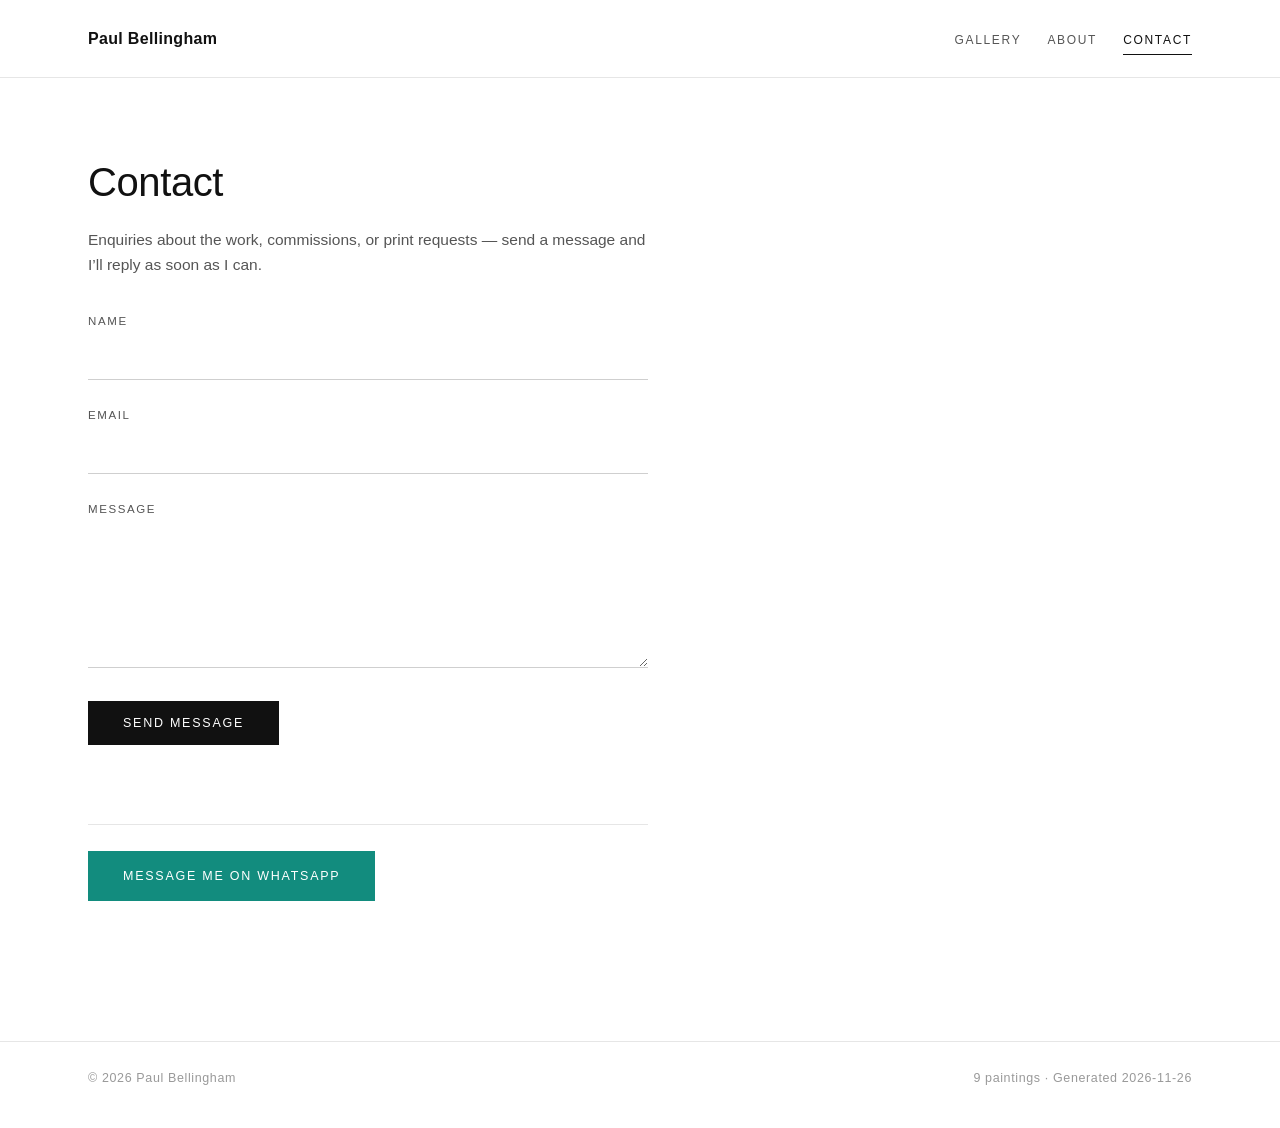
<file: contact.html>
<!DOCTYPE html>
<html lang="en">
<head>
<meta charset="UTF-8">
<meta name="viewport" content="width=device-width, initial-scale=1.0">
<title>Contact — Paul Bellingham</title>
<style>
/* Site stylesheet — white, photography-style, black type. */

:root {
  --bg: #ffffff;
  --ink: #111111;
  --ink-soft: #555555;
  --ink-faint: #999999;
  --line: #e6e6e6;
  --line-soft: #f0f0f0;
  --max: 1160px;
}

* { margin: 0; padding: 0; box-sizing: border-box; }

html { scroll-behavior: smooth; }

body {
  background: var(--bg);
  color: var(--ink);
  font-family: -apple-system, BlinkMacSystemFont, "Segoe UI", Roboto, "Helvetica Neue", Arial, sans-serif;
  line-height: 1.6;
  font-size: 15.5px;
  -webkit-font-smoothing: antialiased;
}

.wrap { max-width: var(--max); margin: 0 auto; padding: 0 28px; }

/* ---------- header / nav ---------- */

.site-header {
  border-bottom: 1px solid var(--line);
}
.site-header .wrap {
  display: flex;
  align-items: baseline;
  justify-content: space-between;
  gap: 18px;
  padding-top: 26px;
  padding-bottom: 22px;
  flex-wrap: wrap;
}
.site-name {
  font-size: 16px;
  font-weight: 600;
  letter-spacing: 0.02em;
  text-decoration: none;
  color: var(--ink);
}
.nav {
  display: flex;
  gap: 26px;
  flex-wrap: wrap;
}
.nav a {
  font-size: 12px;
  letter-spacing: 0.14em;
  text-transform: uppercase;
  text-decoration: none;
  color: var(--ink-soft);
  padding: 4px 0;
  border-bottom: 1px solid transparent;
  transition: color 0.2s ease, border-color 0.2s ease;
}
.nav a:hover { color: var(--ink); border-color: var(--ink); }
.nav a.active { color: var(--ink); border-color: var(--ink); }

/* ---------- hero ---------- */

.hero { padding: 96px 0 64px; }
.hero h1 {
  font-size: clamp(38px, 6.5vw, 68px);
  font-weight: 300;
  letter-spacing: -0.02em;
  line-height: 1.08;
}
.hero .tagline {
  margin-top: 16px;
  color: var(--ink-soft);
  font-size: clamp(15px, 2.2vw, 17.5px);
  font-weight: 400;
}
.hero .rule { width: 44px; height: 2px; background: var(--ink); margin-top: 30px; }

/* ---------- section headings ---------- */

.section-head {
  margin: 58px 0 30px;
  display: flex;
  align-items: baseline;
  gap: 16px;
  border-bottom: 1px solid var(--ink);
  padding-bottom: 12px;
}
.section-head .num {
  font-size: 12px;
  letter-spacing: 0.14em;
  color: var(--ink-faint);
}
.section-head h2 {
  font-size: 19px;
  font-weight: 500;
  letter-spacing: 0.04em;
  text-transform: uppercase;
}
.section-note {
  color: var(--ink-faint);
  font-size: 14px;
  padding: 10px 0 30px;
}

/* ---------- gallery section tabs ---------- */

.section-tabs {
  display: flex;
  gap: 8px;
  flex-wrap: wrap;
  margin: 48px 0 6px;
}
.section-btn {
  font-family: inherit;
  font-size: 11.5px;
  letter-spacing: 0.12em;
  text-transform: uppercase;
  padding: 9px 18px;
  border: 1px solid var(--line);
  border-radius: 999px;
  background: #fff;
  color: var(--ink-soft);
  cursor: pointer;
  transition: color 0.2s ease, border-color 0.2s ease, background 0.2s ease;
}
.section-btn:hover { border-color: var(--ink); color: var(--ink); }
.section-btn.active { background: var(--ink); color: #fff; border-color: var(--ink); }
.gallery-section.hidden { display: none; }
.section-tabs + .gallery-section .section-head { margin-top: 28px; }

/* ---------- painting grids ---------- */

main { padding-bottom: 20px; }

.grid {
  display: grid;
  grid-template-columns: repeat(auto-fill, minmax(260px, 1fr));
  gap: 56px 34px;
}
.grid-home {
  grid-template-columns: repeat(auto-fill, minmax(300px, 1fr));
  gap: 64px 44px;
}
/* Special load effect (max 3, chosen in the app's "zoom effect" tickbox):
   the picked home paintings zoom in briefly when the home page loads,
   staggered by --zd. Runs once, then the page is perfectly still. */
.grid-home .painting.zoom-fx img {
  animation: homeZoomIn 1.2s cubic-bezier(0.2, 0.7, 0.25, 1) both;
  animation-delay: calc(var(--zd, 0) * 0.22s);
}
@keyframes homeZoomIn {
  from { transform: scale(1.18); }
  to   { transform: scale(1); }
}
@media (prefers-reduced-motion: reduce) {
  .grid-home .painting.zoom-fx img { animation: none; }
}

/* Home page: every card image sits in an identical 3:4 frame, so all
   images are exactly the same height regardless of photo orientation. */
.grid-home .painting img {
  aspect-ratio: 3 / 4;
  height: auto;
  object-fit: cover;
}
.painting { cursor: pointer; outline: none; }
.painting img {
  display: block;
  width: 100%;
  height: auto;
  transition: opacity 0.35s ease;
}
.painting:hover img, .painting:focus-visible img { opacity: 0.82; }
/* Gallery: portrait paintings share one identical frame height. */
.grid:not(.grid-home) .painting.portrait img {
  aspect-ratio: 3 / 4;
  object-fit: cover;
}
.painting figcaption { margin-top: 12px; }
.p-title {
  font-size: 14.5px;
  font-weight: 500;
  color: var(--ink);
  line-height: 1.4;
}
.p-medium {
  font-size: 13px;
  color: var(--ink-soft);
  margin-top: 2px;
}
.p-dims {
  font-size: 12.5px;
  color: var(--ink-faint);
  margin-top: 1px;
}

.empty {
  text-align: center;
  color: var(--ink-faint);
  padding: 80px 0 50px;
  font-size: 15.5px;
}

.more-link {
  display: inline-block;
  margin-top: 46px;
  font-size: 12.5px;
  letter-spacing: 0.14em;
  text-transform: uppercase;
  color: var(--ink);
  text-decoration: none;
  border-bottom: 1px solid var(--ink);
  padding-bottom: 3px;
}
.more-link:hover { color: var(--ink-soft); border-color: var(--ink-soft); }

/* ---------- bio ---------- */

.bio {
  max-width: 660px;
  padding: 72px 0 30px;
}
.bio h1 {
  font-size: clamp(28px, 4vw, 40px);
  font-weight: 300;
  letter-spacing: -0.01em;
}
.bio p {
  margin-top: 22px;
  color: #222;
  font-size: 16px;
  line-height: 1.75;
}

/* ---------- contact ---------- */

.contact {
  max-width: 560px;
  padding: 72px 0 30px;
}
.contact h1 {
  font-size: clamp(28px, 4vw, 40px);
  font-weight: 300;
  letter-spacing: -0.01em;
}
.contact .lead {
  margin-top: 14px;
  color: var(--ink-soft);
  font-size: 15.5px;
}
.contact form { margin-top: 34px; }
.field { margin-bottom: 26px; }
.field label {
  display: block;
  font-size: 11.5px;
  letter-spacing: 0.14em;
  text-transform: uppercase;
  color: var(--ink-soft);
  margin-bottom: 8px;
}
.field input,
.field textarea {
  width: 100%;
  border: none;
  border-bottom: 1px solid #cfcfcf;
  background: transparent;
  font: inherit;
  color: var(--ink);
  padding: 8px 2px;
  transition: border-color 0.2s ease;
  resize: vertical;
}
.field input:focus,
.field textarea:focus {
  outline: none;
  border-color: var(--ink);
}
.btn-dark {
  display: inline-block;
  background: var(--ink);
  color: #fff;
  border: 1px solid var(--ink);
  font-size: 12.5px;
  letter-spacing: 0.14em;
  text-transform: uppercase;
  padding: 14px 34px;
  cursor: pointer;
  transition: opacity 0.2s ease;
}
.btn-dark:hover { opacity: 0.8; }
.form-note { margin-top: 16px; font-size: 13px; color: var(--ink-faint); min-height: 1.4em; }
.direct {
  margin-top: 44px;
  padding-top: 26px;
  border-top: 1px solid var(--line);
  font-size: 14.5px;
  color: var(--ink-soft);
}
.direct a { color: var(--ink); }
/* WhatsApp button: a static wa.me link — works on GitHub Pages (no server) */
.direct a.btn-wa {
  display: inline-block;
  background: #128C7E;
  color: #fff;
  border: 1px solid #128C7E;
  font-size: 12.5px;
  letter-spacing: 0.14em;
  text-transform: uppercase;
  padding: 14px 34px;
  text-decoration: none;
  transition: opacity 0.2s ease;
}
.direct a.btn-wa:hover { opacity: 0.8; }

/* ---------- footer ---------- */

.site-footer {
  border-top: 1px solid var(--line);
  margin-top: 90px;
  padding: 26px 0 40px;
}
.site-footer .wrap {
  display: flex;
  justify-content: space-between;
  gap: 12px;
  flex-wrap: wrap;
  font-size: 12.5px;
  letter-spacing: 0.05em;
  color: var(--ink-faint);
}

/* ---------- lightbox ---------- */

#lightbox {
  position: fixed;
  inset: 0;
  z-index: 50;
  display: none;
  align-items: center;
  justify-content: center;
  background: rgba(255, 255, 255, 0.97);
  padding: 64px 84px 96px;
}
#lightbox.open { display: flex; }
#lb-img {
  max-width: 100%;
  max-height: 100%;
  box-shadow: 0 24px 70px rgba(0, 0, 0, 0.22);
}
.lb-caption {
  position: fixed;
  left: 0;
  right: 0;
  bottom: 26px;
  text-align: center;
  pointer-events: none;
}
.lb-caption .p-title { font-size: 15px; }
.lb-caption .p-medium { font-size: 13.5px; }
.lb-caption .p-dims { font-size: 12.5px; }
.lb-btn {
  position: fixed;
  z-index: 3; /* stays tappable above the zoomed/touring image */
  width: 44px;
  height: 44px;
  border-radius: 50%;
  border: 1px solid #d4d4d4;
  background: rgba(255, 255, 255, 0.9);
  color: var(--ink);
  font-size: 21px;
  line-height: 1;
  cursor: pointer;
  display: flex;
  align-items: center;
  justify-content: center;
  padding: 0 0 3px;
  transition: border-color 0.2s ease, color 0.2s ease, background 0.2s ease;
}
.lb-btn:hover, .lb-btn:focus-visible { border-color: var(--ink); background: #fff; }
#lb-close { top: 22px; right: 22px; }
#lb-zoom {
  top: 20px;
  left: 50%;
  right: auto;
  transform: translateX(-50%);
  width: auto;
  min-width: 44px;
  height: 40px;
  border-radius: 999px;
  padding: 0 16px;
  gap: 8px;
  font-size: 19px;
}
#lb-zoom .zb-label {
  font-size: 11.5px;
  font-weight: 500;
  letter-spacing: 0.08em;
  text-transform: uppercase;
}
#lb-prev { left: 22px; top: 50%; transform: translateY(-50%); padding: 0 0 3px 2px; }
#lb-next { right: 22px; top: 50%; transform: translateY(-50%); padding: 0 0 3px 2px; }

/* detail tour: the image gently zooms and drifts inside the frame.
   While touring, the prev/next arrows are hidden — browse only after
   zooming back out (the zoom pill and the X stay available). */
#lightbox.touring { overflow: hidden; }
#lightbox.touring #lb-prev, #lightbox.touring #lb-next { display: none; }

/* ---------- responsive ---------- */

@media (max-width: 640px) {
  .hero { padding: 60px 0 44px; }
  .grid, .grid-home { gap: 40px 24px; }
  .section-head { margin: 44px 0 24px; }
  #lightbox { padding: 48px 8px 92px; }
  .lb-btn { width: 38px; height: 38px; font-size: 18px; }
  #lb-close { top: 12px; right: 12px; }
  #lb-zoom { top: 12px; height: 38px; padding: 0 13px; }
  #lb-prev { left: 8px; }
  #lb-next { right: 8px; }
  .site-footer .wrap { justify-content: center; text-align: center; }
}

</style>
  <script>
/* Shared site behaviour: lightbox + contact form. No external dependencies. */
(function () {
  'use strict';

  function init() {

  /* ---------------- lightbox ---------------- */

  var items = Array.prototype.slice.call(document.querySelectorAll('.painting'));

  if (items.length) {
    var lb = document.getElementById('lightbox');
    var img = document.getElementById('lb-img');
    var cap = document.getElementById('lb-caption');
    var idx = 0;

    function captionOf(item) {
      var title = item.querySelector('.p-title');
      var medium = item.querySelector('.p-medium');
      var dims = item.querySelector('.p-dims');
      return (
        '<div class="p-title">' + (title ? title.textContent : '') + '</div>' +
        (medium && medium.textContent ? '<div class="p-medium">' + medium.textContent + '</div>' : '') +
        (dims && dims.textContent ? '<div class="p-dims">' + dims.textContent + '</div>' : '')
      );
    }

    function show(i) {
      idx = (i + items.length) % items.length;
      var item = items[idx];
      var pic = item.querySelector('img');
      img.src = pic.src;
      img.alt = pic.alt;
      cap.innerHTML = captionOf(item);
    }

    function open(i) {
      show(i);
      lb.classList.add('open');
      document.body.style.overflow = 'hidden';
    }

    function close() {
      setTour(false);
      lb.classList.remove('open');
      document.body.style.overflow = '';
    }

    /* ---- detail tour: zoom in a little, then drift gently between
       different parts of the painting with soft eased transitions ---- */

    var zoomBtn = document.getElementById('lb-zoom');
    var touring = false;
    var tourTimer = null;
    var tourGeom = { s: 2.2, maxX: 15, maxY: 15 };
    var tourSeq = null;
    var tourSeqI = 0;

    // Tour geometry: how deep to zoom and how far the photo may pan.
    // Pan ranges are clamped exactly to the overflow, so +/- ranges put
    // the view flush against the photo's edges — i.e. its four corners.
    // Portrait photos zoom deep enough that when the zoomed width exceeds
    // the screen they pan side to side as well.
    function computeTourGeom() {
      // content box of the lightbox (viewport minus its padding) — that is
      // the actual "screen" the photo is shown in
      var cs = window.getComputedStyle(lb);
      var cw = lb.clientWidth - (parseFloat(cs.paddingLeft) || 0) - (parseFloat(cs.paddingRight) || 0);
      var ch = lb.clientHeight - (parseFloat(cs.paddingTop) || 0) - (parseFloat(cs.paddingBottom) || 0);
      var fitW = img.offsetWidth || cw;  // layout size (ignores transform)
      var fitH = img.offsetHeight || ch;
      var portrait = (img.naturalHeight || fitH) > (img.naturalWidth || fitW);
      var s, maxX, maxY;
      function range(fit, c) {
        return Math.max(0, (s * fit - c) / (2 * s * fit) * 100);
      }
      if (portrait) {
        // deeper than before: at least 2x, scaled to the screen, capped at 3x
        s = Math.min(Math.max(2.0, (ch / fitH) * 1.7), 3.0);
        maxX = range(fitW, cw); // 0 automatically when no horizontal overflow
        maxY = range(fitH, ch);
      } else {
        s = 2.2;
        maxX = range(fitW, cw);
        maxY = range(fitH, ch);
      }
      tourGeom = { s: s, maxX: maxX, maxY: maxY };
    }

    // The tour walks the photo's four corners (all corners when both axes
    // overflow; top/bottom when only vertical). Each round the corner order
    // is shuffled with a touch of jitter so it never feels mechanical.
    function tourCorners(g) {
      var pts = [[-g.maxX, -g.maxY], [g.maxX, -g.maxY], [g.maxX, g.maxY], [-g.maxX, g.maxY]];
      var seen = {};
      pts = pts.filter(function (p) {
        var k = p[0].toFixed(2) + '|' + p[1].toFixed(2);
        if (seen[k]) return false;
        seen[k] = 1;
        return true;
      });
      for (var i = pts.length - 1; i > 0; i--) {
        var j = Math.floor(Math.random() * (i + 1));
        var t = pts[i]; pts[i] = pts[j]; pts[j] = t;
      }
      return pts;
    }

    function tourStep() {
      computeTourGeom(); // picks up new orientation after prev/next
      var g = tourGeom;
      if (!tourSeq || tourSeqI >= tourSeq.length) { tourSeq = tourCorners(g); tourSeqI = 0; }
      var p = tourSeq[tourSeqI++];
      // slight jitter away from dead-centre on each move (never past the edge)
      var x = p[0] === 0 ? 0 : p[0] * (0.93 + Math.random() * 0.07);
      var y = p[1] === 0 ? 0 : p[1] * (0.93 + Math.random() * 0.07);
      img.style.opacity = '0.82'; // gentle fade as each move begins
      img.style.transform = 'scale(' + g.s + ') translate(' + x + '%, ' + y + '%)';
      setTimeout(function () { if (touring) img.style.opacity = '1'; }, 1200);
    }

    function setTour(on) {
      touring = on;
      lb.classList.toggle('touring', on);
      if (tourTimer) { clearInterval(tourTimer); tourTimer = null; }
      if (zoomBtn) {
        zoomBtn.innerHTML = on
          ? '&#8854;<span class="zb-label">Stop</span>'
          : '&#10530;<span class="zb-label">Zoom</span>';
        zoomBtn.setAttribute('aria-label', on ? 'Stop the detail tour' : 'Tour the painting in detail');
        zoomBtn.title = on ? 'Stop the detail tour' : 'Tour the painting in detail';
      }
      if (on) {
        tourSeq = null; tourSeqI = 0;
        computeTourGeom();
        img.style.transition = 'transform 3.6s cubic-bezier(0.45, 0.05, 0.35, 1), opacity 1.5s ease';
        img.style.transformOrigin = '50% 50%';
        img.style.transform = 'scale(' + tourGeom.s + ')';
        tourTimer = setInterval(tourStep, 5000);
      } else {
        img.style.transition = 'transform 0.9s ease, opacity 0.9s ease';
        img.style.transform = '';
        img.style.opacity = '1';
      }
    }

    if (zoomBtn) {
      // the static page carries the bare icon — add the small text label
      if (!zoomBtn.querySelector('.zb-label')) {
        zoomBtn.innerHTML = '&#10530;<span class="zb-label">Zoom</span>';
      }
      zoomBtn.addEventListener('click', function (e) {
        e.stopPropagation();
        setTour(!touring);
      });
    }

    items.forEach(function (item, i) {
      item.addEventListener('click', function () { open(i); });
      item.addEventListener('keydown', function (e) {
        if (e.key === 'Enter' || e.key === ' ') { e.preventDefault(); open(i); }
      });
    });

    document.getElementById('lb-close').addEventListener('click', function (e) { e.stopPropagation(); close(); });
    document.getElementById('lb-prev').addEventListener('click', function (e) { e.stopPropagation(); if (touring) return; show(idx - 1); });
    document.getElementById('lb-next').addEventListener('click', function (e) { e.stopPropagation(); if (touring) return; show(idx + 1); });
    lb.addEventListener('click', function (e) { if (e.target === lb && !touring) close(); });
    document.addEventListener('keydown', function (e) {
      if (!lb.classList.contains('open')) return;
      if (e.key === 'Escape') { if (touring) setTour(false); else close(); }
      else if (e.key === 'ArrowLeft' && !touring) show(idx - 1);
      else if (e.key === 'ArrowRight' && !touring) show(idx + 1);
    });
  }

  /* ---------------- gallery section tabs ---------------- */

  var tabs = Array.prototype.slice.call(document.querySelectorAll('.section-btn'));

  if (tabs.length) {
    var groups = Array.prototype.slice.call(document.querySelectorAll('.gallery-section'));
    tabs.forEach(function (btn) {
      btn.addEventListener('click', function () {
        tabs.forEach(function (b) { b.classList.remove('active'); });
        btn.classList.add('active');
        var target = btn.getAttribute('data-target');
        groups.forEach(function (g) {
          g.classList.toggle('hidden', target !== 'all' && g.getAttribute('data-section') !== target);
        });
        window.scrollTo({ top: 0, behavior: 'smooth' });
      });
    });
  }

  /* ---------------- contact form ---------------- */

  var form = document.getElementById('contact-form');

  if (form) {
    var note = document.getElementById('form-note');
    var cfg = window.__CONTACT || {};

    form.addEventListener('submit', function (e) {
      e.preventDefault();
      var name = document.getElementById('cf-name').value.trim();
      var email = document.getElementById('cf-email').value.trim();
      var message = document.getElementById('cf-message').value.trim();

      if (!name || !email || !message) {
        note.textContent = 'Please fill in all three fields.';
        return;
      }
      if (!/^[^@\s]+@[^@\s]+\.[^@\s]+$/.test(email)) {
        note.textContent = 'That email address doesn\u2019t look quite right.';
        return;
      }

      if (cfg.formUrl) {
        note.textContent = 'Sending\u2026';
        var body = new FormData();
        body.append('name', name);
        body.append('email', email);
        body.append('message', message);
        body.append('_subject', 'Website message from ' + name);
        fetch(cfg.formUrl, { method: 'POST', body: body, headers: { Accept: 'application/json' } })
          .then(function (r) {
            if (r.ok) {
              form.style.display = 'none';
              note.textContent = 'Thank you \u2014 your message has been sent. I\u2019ll be in touch soon.';
            } else {
              note.textContent = 'Sorry, the message could not be sent. Please email me directly below.';
            }
          })
          .catch(function () {
            note.textContent = 'Sorry, the message could not be sent. Please email me directly below.';
          });
      } else {
        var subject = encodeURIComponent('Website message from ' + name);
        var text = encodeURIComponent('From: ' + name + ' <' + email + '>\n\n' + message);
        window.location.href = 'mailto:' + cfg.email + '?subject=' + subject + '&body=' + text;
        note.textContent = 'This opens your email app with the message pre-filled \u2014 just hit send.';
      }
    });
  }

    /* Gallery cards: give portrait photos an identical 3:4 frame so every
       portrait painting reads the same height regardless of its own ratio
       (landscape photos keep their natural proportions). */
    document.querySelectorAll('.grid:not(.grid-home) figure.painting').forEach(function (fig) {
      var img = fig.querySelector('img');
      if (!img) return;
      var mark = function () {
        if (img.naturalWidth && img.naturalHeight && img.naturalHeight > img.naturalWidth * 1.02) {
          fig.classList.add('portrait');
        }
      };
      if (img.complete) mark(); else img.addEventListener('load', mark);
    });

  } /* end init */

  /* the script lives in <head> — wait for the page to exist */
  if (document.readyState === 'loading') {
    document.addEventListener('DOMContentLoaded', init);
  } else {
    init();
  }
})();

  </script>
</head>
<body>
  <header class="site-header">
    <div class="wrap">
      <a class="site-name" href="index.html">Paul Bellingham</a>
      <nav class="nav">
        <a href="gallery.html">Gallery</a>
        <a href="bio.html">About</a>
        <a href="contact.html" class="active">Contact</a>
      </nav>
    </div>
  </header>
  <main>
    <div class="wrap">
      <div class="contact">
        <h1>Contact</h1>
        <p class="lead">Enquiries about the work, commissions, or print requests &mdash; send a message and I’ll reply as soon as I can.</p>
        <form id="contact-form" novalidate>
          <div class="field">
            <label for="cf-name">Name</label>
            <input id="cf-name" name="name" type="text" autocomplete="name" required>
          </div>
          <div class="field">
            <label for="cf-email">Email</label>
            <input id="cf-email" name="email" type="email" autocomplete="email" required>
          </div>
          <div class="field">
            <label for="cf-message">Message</label>
            <textarea id="cf-message" name="message" rows="5" required></textarea>
          </div>
          <button class="btn-dark" type="submit">Send message</button>
          <p class="form-note" id="form-note"></p>
        </form>
        <p class="direct"><a class="btn-wa" href="https://wa.me/447986016534?text=Hello%20%E2%80%94%20I%20saw%20your%20paintings%20on%20your%20website." target="_blank" rel="noopener">Message me on WhatsApp</a></p>
      </div>
    </div>
  </main>

  <footer class="site-footer">
    <div class="wrap">
      <span>&copy; 2026 Paul Bellingham</span>
      <span>9 paintings &middot; Generated 2026-11-26</span>
    </div>
  </footer>
  <div id="lightbox" role="dialog" aria-modal="true" aria-label="Painting viewer">
    <button class="lb-btn" id="lb-close" type="button" aria-label="Close viewer">&times;</button>
    <button class="lb-btn" id="lb-zoom" type="button" aria-label="Tour the painting in detail" title="Tour the painting in detail">&#10530;</button>
    <button class="lb-btn" id="lb-prev" type="button" aria-label="Previous painting">&#8249;</button>
    <img id="lb-img" alt="">
    <button class="lb-btn" id="lb-next" type="button" aria-label="Next painting">&#8250;</button>
    <div class="lb-caption" id="lb-caption"></div>
  </div>
  <script>window.__CONTACT = {"email":"your.email@example.com","formUrl":""};</script>
</body>
</html>
</file>
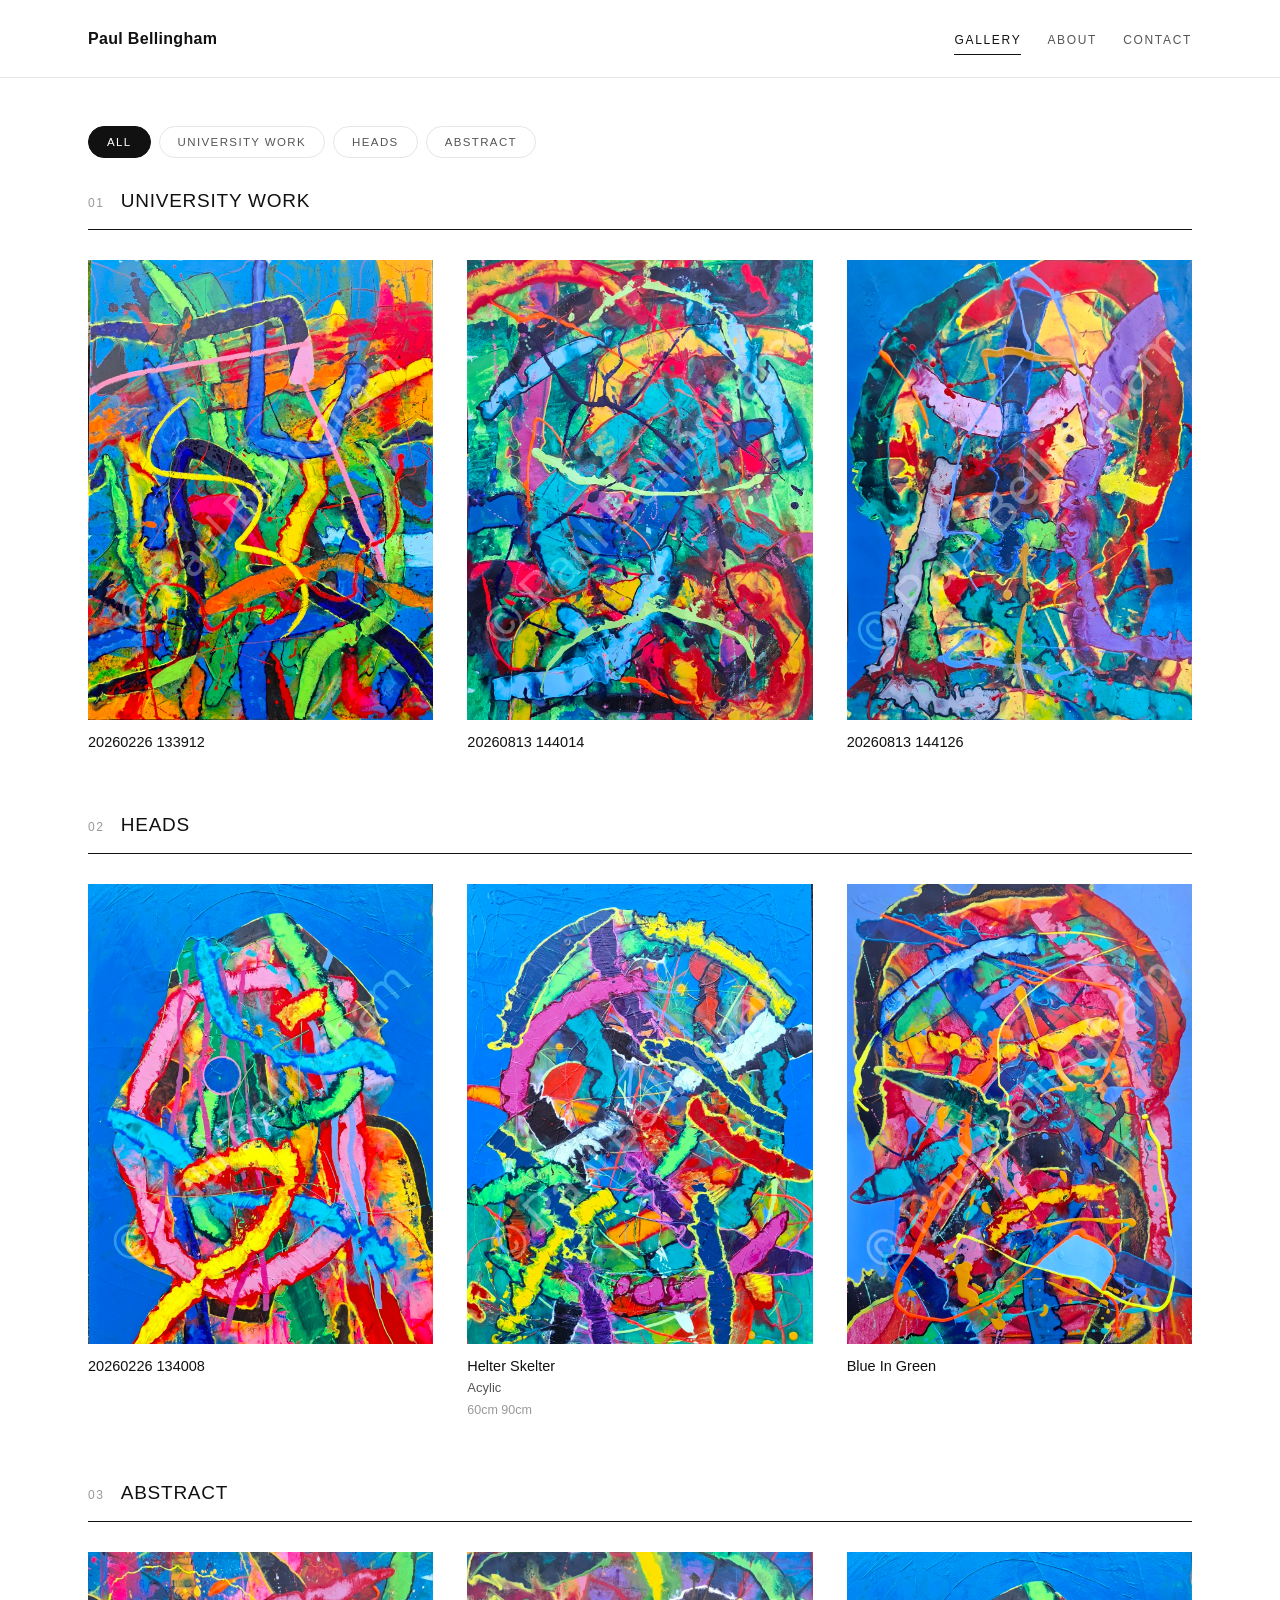
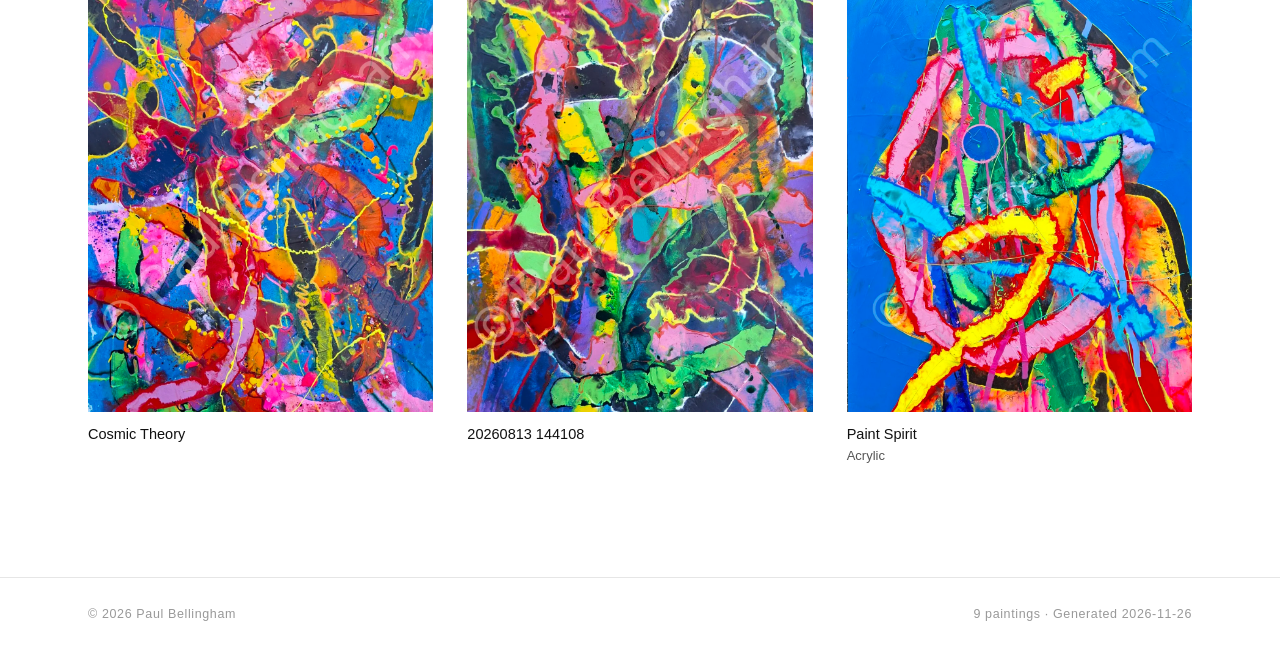
<file: gallery.html>
<!DOCTYPE html>
<html lang="en">
<head>
<meta charset="UTF-8">
<meta name="viewport" content="width=device-width, initial-scale=1.0">
<title>Gallery — Paul Bellingham</title>
<style>
/* Site stylesheet — white, photography-style, black type. */

:root {
  --bg: #ffffff;
  --ink: #111111;
  --ink-soft: #555555;
  --ink-faint: #999999;
  --line: #e6e6e6;
  --line-soft: #f0f0f0;
  --max: 1160px;
}

* { margin: 0; padding: 0; box-sizing: border-box; }

html { scroll-behavior: smooth; }

body {
  background: var(--bg);
  color: var(--ink);
  font-family: -apple-system, BlinkMacSystemFont, "Segoe UI", Roboto, "Helvetica Neue", Arial, sans-serif;
  line-height: 1.6;
  font-size: 15.5px;
  -webkit-font-smoothing: antialiased;
}

.wrap { max-width: var(--max); margin: 0 auto; padding: 0 28px; }

/* ---------- header / nav ---------- */

.site-header {
  border-bottom: 1px solid var(--line);
}
.site-header .wrap {
  display: flex;
  align-items: baseline;
  justify-content: space-between;
  gap: 18px;
  padding-top: 26px;
  padding-bottom: 22px;
  flex-wrap: wrap;
}
.site-name {
  font-size: 16px;
  font-weight: 600;
  letter-spacing: 0.02em;
  text-decoration: none;
  color: var(--ink);
}
.nav {
  display: flex;
  gap: 26px;
  flex-wrap: wrap;
}
.nav a {
  font-size: 12px;
  letter-spacing: 0.14em;
  text-transform: uppercase;
  text-decoration: none;
  color: var(--ink-soft);
  padding: 4px 0;
  border-bottom: 1px solid transparent;
  transition: color 0.2s ease, border-color 0.2s ease;
}
.nav a:hover { color: var(--ink); border-color: var(--ink); }
.nav a.active { color: var(--ink); border-color: var(--ink); }

/* ---------- hero ---------- */

.hero { padding: 96px 0 64px; }
.hero h1 {
  font-size: clamp(38px, 6.5vw, 68px);
  font-weight: 300;
  letter-spacing: -0.02em;
  line-height: 1.08;
}
.hero .tagline {
  margin-top: 16px;
  color: var(--ink-soft);
  font-size: clamp(15px, 2.2vw, 17.5px);
  font-weight: 400;
}
.hero .rule { width: 44px; height: 2px; background: var(--ink); margin-top: 30px; }

/* ---------- section headings ---------- */

.section-head {
  margin: 58px 0 30px;
  display: flex;
  align-items: baseline;
  gap: 16px;
  border-bottom: 1px solid var(--ink);
  padding-bottom: 12px;
}
.section-head .num {
  font-size: 12px;
  letter-spacing: 0.14em;
  color: var(--ink-faint);
}
.section-head h2 {
  font-size: 19px;
  font-weight: 500;
  letter-spacing: 0.04em;
  text-transform: uppercase;
}
.section-note {
  color: var(--ink-faint);
  font-size: 14px;
  padding: 10px 0 30px;
}

/* ---------- gallery section tabs ---------- */

.section-tabs {
  display: flex;
  gap: 8px;
  flex-wrap: wrap;
  margin: 48px 0 6px;
}
.section-btn {
  font-family: inherit;
  font-size: 11.5px;
  letter-spacing: 0.12em;
  text-transform: uppercase;
  padding: 9px 18px;
  border: 1px solid var(--line);
  border-radius: 999px;
  background: #fff;
  color: var(--ink-soft);
  cursor: pointer;
  transition: color 0.2s ease, border-color 0.2s ease, background 0.2s ease;
}
.section-btn:hover { border-color: var(--ink); color: var(--ink); }
.section-btn.active { background: var(--ink); color: #fff; border-color: var(--ink); }
.gallery-section.hidden { display: none; }
.section-tabs + .gallery-section .section-head { margin-top: 28px; }

/* ---------- painting grids ---------- */

main { padding-bottom: 20px; }

.grid {
  display: grid;
  grid-template-columns: repeat(auto-fill, minmax(260px, 1fr));
  gap: 56px 34px;
}
.grid-home {
  grid-template-columns: repeat(auto-fill, minmax(300px, 1fr));
  gap: 64px 44px;
}
/* Special load effect (max 3, chosen in the app's "zoom effect" tickbox):
   the picked home paintings zoom in briefly when the home page loads,
   staggered by --zd. Runs once, then the page is perfectly still. */
.grid-home .painting.zoom-fx img {
  animation: homeZoomIn 1.2s cubic-bezier(0.2, 0.7, 0.25, 1) both;
  animation-delay: calc(var(--zd, 0) * 0.22s);
}
@keyframes homeZoomIn {
  from { transform: scale(1.18); }
  to   { transform: scale(1); }
}
@media (prefers-reduced-motion: reduce) {
  .grid-home .painting.zoom-fx img { animation: none; }
}

/* Home page: every card image sits in an identical 3:4 frame, so all
   images are exactly the same height regardless of photo orientation. */
.grid-home .painting img {
  aspect-ratio: 3 / 4;
  height: auto;
  object-fit: cover;
}
.painting { cursor: pointer; outline: none; }
.painting img {
  display: block;
  width: 100%;
  height: auto;
  transition: opacity 0.35s ease;
}
.painting:hover img, .painting:focus-visible img { opacity: 0.82; }
/* Gallery: portrait paintings share one identical frame height. */
.grid:not(.grid-home) .painting.portrait img {
  aspect-ratio: 3 / 4;
  object-fit: cover;
}
.painting figcaption { margin-top: 12px; }
.p-title {
  font-size: 14.5px;
  font-weight: 500;
  color: var(--ink);
  line-height: 1.4;
}
.p-medium {
  font-size: 13px;
  color: var(--ink-soft);
  margin-top: 2px;
}
.p-dims {
  font-size: 12.5px;
  color: var(--ink-faint);
  margin-top: 1px;
}

.empty {
  text-align: center;
  color: var(--ink-faint);
  padding: 80px 0 50px;
  font-size: 15.5px;
}

.more-link {
  display: inline-block;
  margin-top: 46px;
  font-size: 12.5px;
  letter-spacing: 0.14em;
  text-transform: uppercase;
  color: var(--ink);
  text-decoration: none;
  border-bottom: 1px solid var(--ink);
  padding-bottom: 3px;
}
.more-link:hover { color: var(--ink-soft); border-color: var(--ink-soft); }

/* ---------- bio ---------- */

.bio {
  max-width: 660px;
  padding: 72px 0 30px;
}
.bio h1 {
  font-size: clamp(28px, 4vw, 40px);
  font-weight: 300;
  letter-spacing: -0.01em;
}
.bio p {
  margin-top: 22px;
  color: #222;
  font-size: 16px;
  line-height: 1.75;
}

/* ---------- contact ---------- */

.contact {
  max-width: 560px;
  padding: 72px 0 30px;
}
.contact h1 {
  font-size: clamp(28px, 4vw, 40px);
  font-weight: 300;
  letter-spacing: -0.01em;
}
.contact .lead {
  margin-top: 14px;
  color: var(--ink-soft);
  font-size: 15.5px;
}
.contact form { margin-top: 34px; }
.field { margin-bottom: 26px; }
.field label {
  display: block;
  font-size: 11.5px;
  letter-spacing: 0.14em;
  text-transform: uppercase;
  color: var(--ink-soft);
  margin-bottom: 8px;
}
.field input,
.field textarea {
  width: 100%;
  border: none;
  border-bottom: 1px solid #cfcfcf;
  background: transparent;
  font: inherit;
  color: var(--ink);
  padding: 8px 2px;
  transition: border-color 0.2s ease;
  resize: vertical;
}
.field input:focus,
.field textarea:focus {
  outline: none;
  border-color: var(--ink);
}
.btn-dark {
  display: inline-block;
  background: var(--ink);
  color: #fff;
  border: 1px solid var(--ink);
  font-size: 12.5px;
  letter-spacing: 0.14em;
  text-transform: uppercase;
  padding: 14px 34px;
  cursor: pointer;
  transition: opacity 0.2s ease;
}
.btn-dark:hover { opacity: 0.8; }
.form-note { margin-top: 16px; font-size: 13px; color: var(--ink-faint); min-height: 1.4em; }
.direct {
  margin-top: 44px;
  padding-top: 26px;
  border-top: 1px solid var(--line);
  font-size: 14.5px;
  color: var(--ink-soft);
}
.direct a { color: var(--ink); }
/* WhatsApp button: a static wa.me link — works on GitHub Pages (no server) */
.direct a.btn-wa {
  display: inline-block;
  background: #128C7E;
  color: #fff;
  border: 1px solid #128C7E;
  font-size: 12.5px;
  letter-spacing: 0.14em;
  text-transform: uppercase;
  padding: 14px 34px;
  text-decoration: none;
  transition: opacity 0.2s ease;
}
.direct a.btn-wa:hover { opacity: 0.8; }

/* ---------- footer ---------- */

.site-footer {
  border-top: 1px solid var(--line);
  margin-top: 90px;
  padding: 26px 0 40px;
}
.site-footer .wrap {
  display: flex;
  justify-content: space-between;
  gap: 12px;
  flex-wrap: wrap;
  font-size: 12.5px;
  letter-spacing: 0.05em;
  color: var(--ink-faint);
}

/* ---------- lightbox ---------- */

#lightbox {
  position: fixed;
  inset: 0;
  z-index: 50;
  display: none;
  align-items: center;
  justify-content: center;
  background: rgba(255, 255, 255, 0.97);
  padding: 64px 84px 96px;
}
#lightbox.open { display: flex; }
#lb-img {
  max-width: 100%;
  max-height: 100%;
  box-shadow: 0 24px 70px rgba(0, 0, 0, 0.22);
}
.lb-caption {
  position: fixed;
  left: 0;
  right: 0;
  bottom: 26px;
  text-align: center;
  pointer-events: none;
}
.lb-caption .p-title { font-size: 15px; }
.lb-caption .p-medium { font-size: 13.5px; }
.lb-caption .p-dims { font-size: 12.5px; }
.lb-btn {
  position: fixed;
  z-index: 3; /* stays tappable above the zoomed/touring image */
  width: 44px;
  height: 44px;
  border-radius: 50%;
  border: 1px solid #d4d4d4;
  background: rgba(255, 255, 255, 0.9);
  color: var(--ink);
  font-size: 21px;
  line-height: 1;
  cursor: pointer;
  display: flex;
  align-items: center;
  justify-content: center;
  padding: 0 0 3px;
  transition: border-color 0.2s ease, color 0.2s ease, background 0.2s ease;
}
.lb-btn:hover, .lb-btn:focus-visible { border-color: var(--ink); background: #fff; }
#lb-close { top: 22px; right: 22px; }
#lb-zoom {
  top: 20px;
  left: 50%;
  right: auto;
  transform: translateX(-50%);
  width: auto;
  min-width: 44px;
  height: 40px;
  border-radius: 999px;
  padding: 0 16px;
  gap: 8px;
  font-size: 19px;
}
#lb-zoom .zb-label {
  font-size: 11.5px;
  font-weight: 500;
  letter-spacing: 0.08em;
  text-transform: uppercase;
}
#lb-prev { left: 22px; top: 50%; transform: translateY(-50%); padding: 0 0 3px 2px; }
#lb-next { right: 22px; top: 50%; transform: translateY(-50%); padding: 0 0 3px 2px; }

/* detail tour: the image gently zooms and drifts inside the frame.
   While touring, the prev/next arrows are hidden — browse only after
   zooming back out (the zoom pill and the X stay available). */
#lightbox.touring { overflow: hidden; }
#lightbox.touring #lb-prev, #lightbox.touring #lb-next { display: none; }

/* ---------- responsive ---------- */

@media (max-width: 640px) {
  .hero { padding: 60px 0 44px; }
  .grid, .grid-home { gap: 40px 24px; }
  .section-head { margin: 44px 0 24px; }
  #lightbox { padding: 48px 8px 92px; }
  .lb-btn { width: 38px; height: 38px; font-size: 18px; }
  #lb-close { top: 12px; right: 12px; }
  #lb-zoom { top: 12px; height: 38px; padding: 0 13px; }
  #lb-prev { left: 8px; }
  #lb-next { right: 8px; }
  .site-footer .wrap { justify-content: center; text-align: center; }
}

</style>
  <script>
/* Shared site behaviour: lightbox + contact form. No external dependencies. */
(function () {
  'use strict';

  function init() {

  /* ---------------- lightbox ---------------- */

  var items = Array.prototype.slice.call(document.querySelectorAll('.painting'));

  if (items.length) {
    var lb = document.getElementById('lightbox');
    var img = document.getElementById('lb-img');
    var cap = document.getElementById('lb-caption');
    var idx = 0;

    function captionOf(item) {
      var title = item.querySelector('.p-title');
      var medium = item.querySelector('.p-medium');
      var dims = item.querySelector('.p-dims');
      return (
        '<div class="p-title">' + (title ? title.textContent : '') + '</div>' +
        (medium && medium.textContent ? '<div class="p-medium">' + medium.textContent + '</div>' : '') +
        (dims && dims.textContent ? '<div class="p-dims">' + dims.textContent + '</div>' : '')
      );
    }

    function show(i) {
      idx = (i + items.length) % items.length;
      var item = items[idx];
      var pic = item.querySelector('img');
      img.src = pic.src;
      img.alt = pic.alt;
      cap.innerHTML = captionOf(item);
    }

    function open(i) {
      show(i);
      lb.classList.add('open');
      document.body.style.overflow = 'hidden';
    }

    function close() {
      setTour(false);
      lb.classList.remove('open');
      document.body.style.overflow = '';
    }

    /* ---- detail tour: zoom in a little, then drift gently between
       different parts of the painting with soft eased transitions ---- */

    var zoomBtn = document.getElementById('lb-zoom');
    var touring = false;
    var tourTimer = null;
    var tourGeom = { s: 2.2, maxX: 15, maxY: 15 };
    var tourSeq = null;
    var tourSeqI = 0;

    // Tour geometry: how deep to zoom and how far the photo may pan.
    // Pan ranges are clamped exactly to the overflow, so +/- ranges put
    // the view flush against the photo's edges — i.e. its four corners.
    // Portrait photos zoom deep enough that when the zoomed width exceeds
    // the screen they pan side to side as well.
    function computeTourGeom() {
      // content box of the lightbox (viewport minus its padding) — that is
      // the actual "screen" the photo is shown in
      var cs = window.getComputedStyle(lb);
      var cw = lb.clientWidth - (parseFloat(cs.paddingLeft) || 0) - (parseFloat(cs.paddingRight) || 0);
      var ch = lb.clientHeight - (parseFloat(cs.paddingTop) || 0) - (parseFloat(cs.paddingBottom) || 0);
      var fitW = img.offsetWidth || cw;  // layout size (ignores transform)
      var fitH = img.offsetHeight || ch;
      var portrait = (img.naturalHeight || fitH) > (img.naturalWidth || fitW);
      var s, maxX, maxY;
      function range(fit, c) {
        return Math.max(0, (s * fit - c) / (2 * s * fit) * 100);
      }
      if (portrait) {
        // deeper than before: at least 2x, scaled to the screen, capped at 3x
        s = Math.min(Math.max(2.0, (ch / fitH) * 1.7), 3.0);
        maxX = range(fitW, cw); // 0 automatically when no horizontal overflow
        maxY = range(fitH, ch);
      } else {
        s = 2.2;
        maxX = range(fitW, cw);
        maxY = range(fitH, ch);
      }
      tourGeom = { s: s, maxX: maxX, maxY: maxY };
    }

    // The tour walks the photo's four corners (all corners when both axes
    // overflow; top/bottom when only vertical). Each round the corner order
    // is shuffled with a touch of jitter so it never feels mechanical.
    function tourCorners(g) {
      var pts = [[-g.maxX, -g.maxY], [g.maxX, -g.maxY], [g.maxX, g.maxY], [-g.maxX, g.maxY]];
      var seen = {};
      pts = pts.filter(function (p) {
        var k = p[0].toFixed(2) + '|' + p[1].toFixed(2);
        if (seen[k]) return false;
        seen[k] = 1;
        return true;
      });
      for (var i = pts.length - 1; i > 0; i--) {
        var j = Math.floor(Math.random() * (i + 1));
        var t = pts[i]; pts[i] = pts[j]; pts[j] = t;
      }
      return pts;
    }

    function tourStep() {
      computeTourGeom(); // picks up new orientation after prev/next
      var g = tourGeom;
      if (!tourSeq || tourSeqI >= tourSeq.length) { tourSeq = tourCorners(g); tourSeqI = 0; }
      var p = tourSeq[tourSeqI++];
      // slight jitter away from dead-centre on each move (never past the edge)
      var x = p[0] === 0 ? 0 : p[0] * (0.93 + Math.random() * 0.07);
      var y = p[1] === 0 ? 0 : p[1] * (0.93 + Math.random() * 0.07);
      img.style.opacity = '0.82'; // gentle fade as each move begins
      img.style.transform = 'scale(' + g.s + ') translate(' + x + '%, ' + y + '%)';
      setTimeout(function () { if (touring) img.style.opacity = '1'; }, 1200);
    }

    function setTour(on) {
      touring = on;
      lb.classList.toggle('touring', on);
      if (tourTimer) { clearInterval(tourTimer); tourTimer = null; }
      if (zoomBtn) {
        zoomBtn.innerHTML = on
          ? '&#8854;<span class="zb-label">Stop</span>'
          : '&#10530;<span class="zb-label">Zoom</span>';
        zoomBtn.setAttribute('aria-label', on ? 'Stop the detail tour' : 'Tour the painting in detail');
        zoomBtn.title = on ? 'Stop the detail tour' : 'Tour the painting in detail';
      }
      if (on) {
        tourSeq = null; tourSeqI = 0;
        computeTourGeom();
        img.style.transition = 'transform 3.6s cubic-bezier(0.45, 0.05, 0.35, 1), opacity 1.5s ease';
        img.style.transformOrigin = '50% 50%';
        img.style.transform = 'scale(' + tourGeom.s + ')';
        tourTimer = setInterval(tourStep, 5000);
      } else {
        img.style.transition = 'transform 0.9s ease, opacity 0.9s ease';
        img.style.transform = '';
        img.style.opacity = '1';
      }
    }

    if (zoomBtn) {
      // the static page carries the bare icon — add the small text label
      if (!zoomBtn.querySelector('.zb-label')) {
        zoomBtn.innerHTML = '&#10530;<span class="zb-label">Zoom</span>';
      }
      zoomBtn.addEventListener('click', function (e) {
        e.stopPropagation();
        setTour(!touring);
      });
    }

    items.forEach(function (item, i) {
      item.addEventListener('click', function () { open(i); });
      item.addEventListener('keydown', function (e) {
        if (e.key === 'Enter' || e.key === ' ') { e.preventDefault(); open(i); }
      });
    });

    document.getElementById('lb-close').addEventListener('click', function (e) { e.stopPropagation(); close(); });
    document.getElementById('lb-prev').addEventListener('click', function (e) { e.stopPropagation(); if (touring) return; show(idx - 1); });
    document.getElementById('lb-next').addEventListener('click', function (e) { e.stopPropagation(); if (touring) return; show(idx + 1); });
    lb.addEventListener('click', function (e) { if (e.target === lb && !touring) close(); });
    document.addEventListener('keydown', function (e) {
      if (!lb.classList.contains('open')) return;
      if (e.key === 'Escape') { if (touring) setTour(false); else close(); }
      else if (e.key === 'ArrowLeft' && !touring) show(idx - 1);
      else if (e.key === 'ArrowRight' && !touring) show(idx + 1);
    });
  }

  /* ---------------- gallery section tabs ---------------- */

  var tabs = Array.prototype.slice.call(document.querySelectorAll('.section-btn'));

  if (tabs.length) {
    var groups = Array.prototype.slice.call(document.querySelectorAll('.gallery-section'));
    tabs.forEach(function (btn) {
      btn.addEventListener('click', function () {
        tabs.forEach(function (b) { b.classList.remove('active'); });
        btn.classList.add('active');
        var target = btn.getAttribute('data-target');
        groups.forEach(function (g) {
          g.classList.toggle('hidden', target !== 'all' && g.getAttribute('data-section') !== target);
        });
        window.scrollTo({ top: 0, behavior: 'smooth' });
      });
    });
  }

  /* ---------------- contact form ---------------- */

  var form = document.getElementById('contact-form');

  if (form) {
    var note = document.getElementById('form-note');
    var cfg = window.__CONTACT || {};

    form.addEventListener('submit', function (e) {
      e.preventDefault();
      var name = document.getElementById('cf-name').value.trim();
      var email = document.getElementById('cf-email').value.trim();
      var message = document.getElementById('cf-message').value.trim();

      if (!name || !email || !message) {
        note.textContent = 'Please fill in all three fields.';
        return;
      }
      if (!/^[^@\s]+@[^@\s]+\.[^@\s]+$/.test(email)) {
        note.textContent = 'That email address doesn\u2019t look quite right.';
        return;
      }

      if (cfg.formUrl) {
        note.textContent = 'Sending\u2026';
        var body = new FormData();
        body.append('name', name);
        body.append('email', email);
        body.append('message', message);
        body.append('_subject', 'Website message from ' + name);
        fetch(cfg.formUrl, { method: 'POST', body: body, headers: { Accept: 'application/json' } })
          .then(function (r) {
            if (r.ok) {
              form.style.display = 'none';
              note.textContent = 'Thank you \u2014 your message has been sent. I\u2019ll be in touch soon.';
            } else {
              note.textContent = 'Sorry, the message could not be sent. Please email me directly below.';
            }
          })
          .catch(function () {
            note.textContent = 'Sorry, the message could not be sent. Please email me directly below.';
          });
      } else {
        var subject = encodeURIComponent('Website message from ' + name);
        var text = encodeURIComponent('From: ' + name + ' <' + email + '>\n\n' + message);
        window.location.href = 'mailto:' + cfg.email + '?subject=' + subject + '&body=' + text;
        note.textContent = 'This opens your email app with the message pre-filled \u2014 just hit send.';
      }
    });
  }

    /* Gallery cards: give portrait photos an identical 3:4 frame so every
       portrait painting reads the same height regardless of its own ratio
       (landscape photos keep their natural proportions). */
    document.querySelectorAll('.grid:not(.grid-home) figure.painting').forEach(function (fig) {
      var img = fig.querySelector('img');
      if (!img) return;
      var mark = function () {
        if (img.naturalWidth && img.naturalHeight && img.naturalHeight > img.naturalWidth * 1.02) {
          fig.classList.add('portrait');
        }
      };
      if (img.complete) mark(); else img.addEventListener('load', mark);
    });

  } /* end init */

  /* the script lives in <head> — wait for the page to exist */
  if (document.readyState === 'loading') {
    document.addEventListener('DOMContentLoaded', init);
  } else {
    init();
  }
})();

  </script>
</head>
<body>
  <header class="site-header">
    <div class="wrap">
      <a class="site-name" href="index.html">Paul Bellingham</a>
      <nav class="nav">
        <a href="gallery.html" class="active">Gallery</a>
        <a href="bio.html">About</a>
        <a href="contact.html">Contact</a>
      </nav>
    </div>
  </header>
  <main>
    <div class="wrap">
      <div class="section-tabs">
        <button class="section-btn active" type="button" data-target="all">All</button>
        <button class="section-btn" type="button" data-target="uni">University Work</button>
        <button class="section-btn" type="button" data-target="heads">Heads</button>
        <button class="section-btn" type="button" data-target="abstract">Abstract</button>
      </div>
      <section class="gallery-section" data-section="uni">
        <div class="section-head">
          <span class="num">01</span>
          <h2>University Work</h2>
        </div>
    <div class="grid">
      <figure class="painting zoom-fx" style="--zd:0" role="button" tabindex="0" aria-label="Open 20260226 133912">
        <img src="paintings-web/01-20260226-133912.webp" alt="20260226 133912" loading="lazy">
        <figcaption>
          <div class="p-title">20260226 133912</div>
        </figcaption>
      </figure>
      <figure class="painting" role="button" tabindex="0" aria-label="Open 20260813 144014">
        <img src="paintings-web/04-20260813-144014.webp" alt="20260813 144014" loading="lazy">
        <figcaption>
          <div class="p-title">20260813 144014</div>
        </figcaption>
      </figure>
      <figure class="painting" role="button" tabindex="0" aria-label="Open 20260813 144126">
        <img src="paintings-web/08-20260813-144126.webp" alt="20260813 144126" loading="lazy">
        <figcaption>
          <div class="p-title">20260813 144126</div>
        </figcaption>
      </figure>
    </div>
      </section>

      <section class="gallery-section" data-section="heads">
        <div class="section-head">
          <span class="num">02</span>
          <h2>Heads</h2>
        </div>
    <div class="grid">
      <figure class="painting zoom-fx" style="--zd:0" role="button" tabindex="0" aria-label="Open 20260226 134008">
        <img src="paintings-web/02-20260226-134008.webp" alt="20260226 134008" loading="lazy">
        <figcaption>
          <div class="p-title">20260226 134008</div>
        </figcaption>
      </figure>
      <figure class="painting zoom-fx" style="--zd:1" role="button" tabindex="0" aria-label="Open Helter Skelter">
        <img src="paintings-web/03-helter-skelter.webp" alt="Helter Skelter" loading="lazy">
        <figcaption>
          <div class="p-title">Helter Skelter</div>
<div class="p-medium">Acylic</div>
<div class="p-dims">60cm 90cm</div>
        </figcaption>
      </figure>
      <figure class="painting" role="button" tabindex="0" aria-label="Open Blue In Green">
        <img src="paintings-web/05-blue-in-green.webp" alt="Blue In Green" loading="lazy">
        <figcaption>
          <div class="p-title">Blue In Green</div>
        </figcaption>
      </figure>
    </div>
      </section>

      <section class="gallery-section" data-section="abstract">
        <div class="section-head">
          <span class="num">03</span>
          <h2>Abstract</h2>
        </div>
    <div class="grid">
      <figure class="painting" role="button" tabindex="0" aria-label="Open Cosmic Theory">
        <img src="paintings-web/06-cosmic-theory.webp" alt="Cosmic Theory" loading="lazy">
        <figcaption>
          <div class="p-title">Cosmic Theory</div>
        </figcaption>
      </figure>
      <figure class="painting" role="button" tabindex="0" aria-label="Open 20260813 144108">
        <img src="paintings-web/07-20260813-144108.webp" alt="20260813 144108" loading="lazy">
        <figcaption>
          <div class="p-title">20260813 144108</div>
        </figcaption>
      </figure>
      <figure class="painting" role="button" tabindex="0" aria-label="Open Paint Spirit">
        <img src="paintings-web/09-paint-spirit.webp" alt="Paint Spirit" loading="lazy">
        <figcaption>
          <div class="p-title">Paint Spirit</div>
<div class="p-medium">Acrylic</div>
        </figcaption>
      </figure>
    </div>
      </section>
    </div>
  </main>

  <footer class="site-footer">
    <div class="wrap">
      <span>&copy; 2026 Paul Bellingham</span>
      <span>9 paintings &middot; Generated 2026-11-26</span>
    </div>
  </footer>
  <div id="lightbox" role="dialog" aria-modal="true" aria-label="Painting viewer">
    <button class="lb-btn" id="lb-close" type="button" aria-label="Close viewer">&times;</button>
    <button class="lb-btn" id="lb-zoom" type="button" aria-label="Tour the painting in detail" title="Tour the painting in detail">&#10530;</button>
    <button class="lb-btn" id="lb-prev" type="button" aria-label="Previous painting">&#8249;</button>
    <img id="lb-img" alt="">
    <button class="lb-btn" id="lb-next" type="button" aria-label="Next painting">&#8250;</button>
    <div class="lb-caption" id="lb-caption"></div>
  </div>
</body>
</html>
</file>
